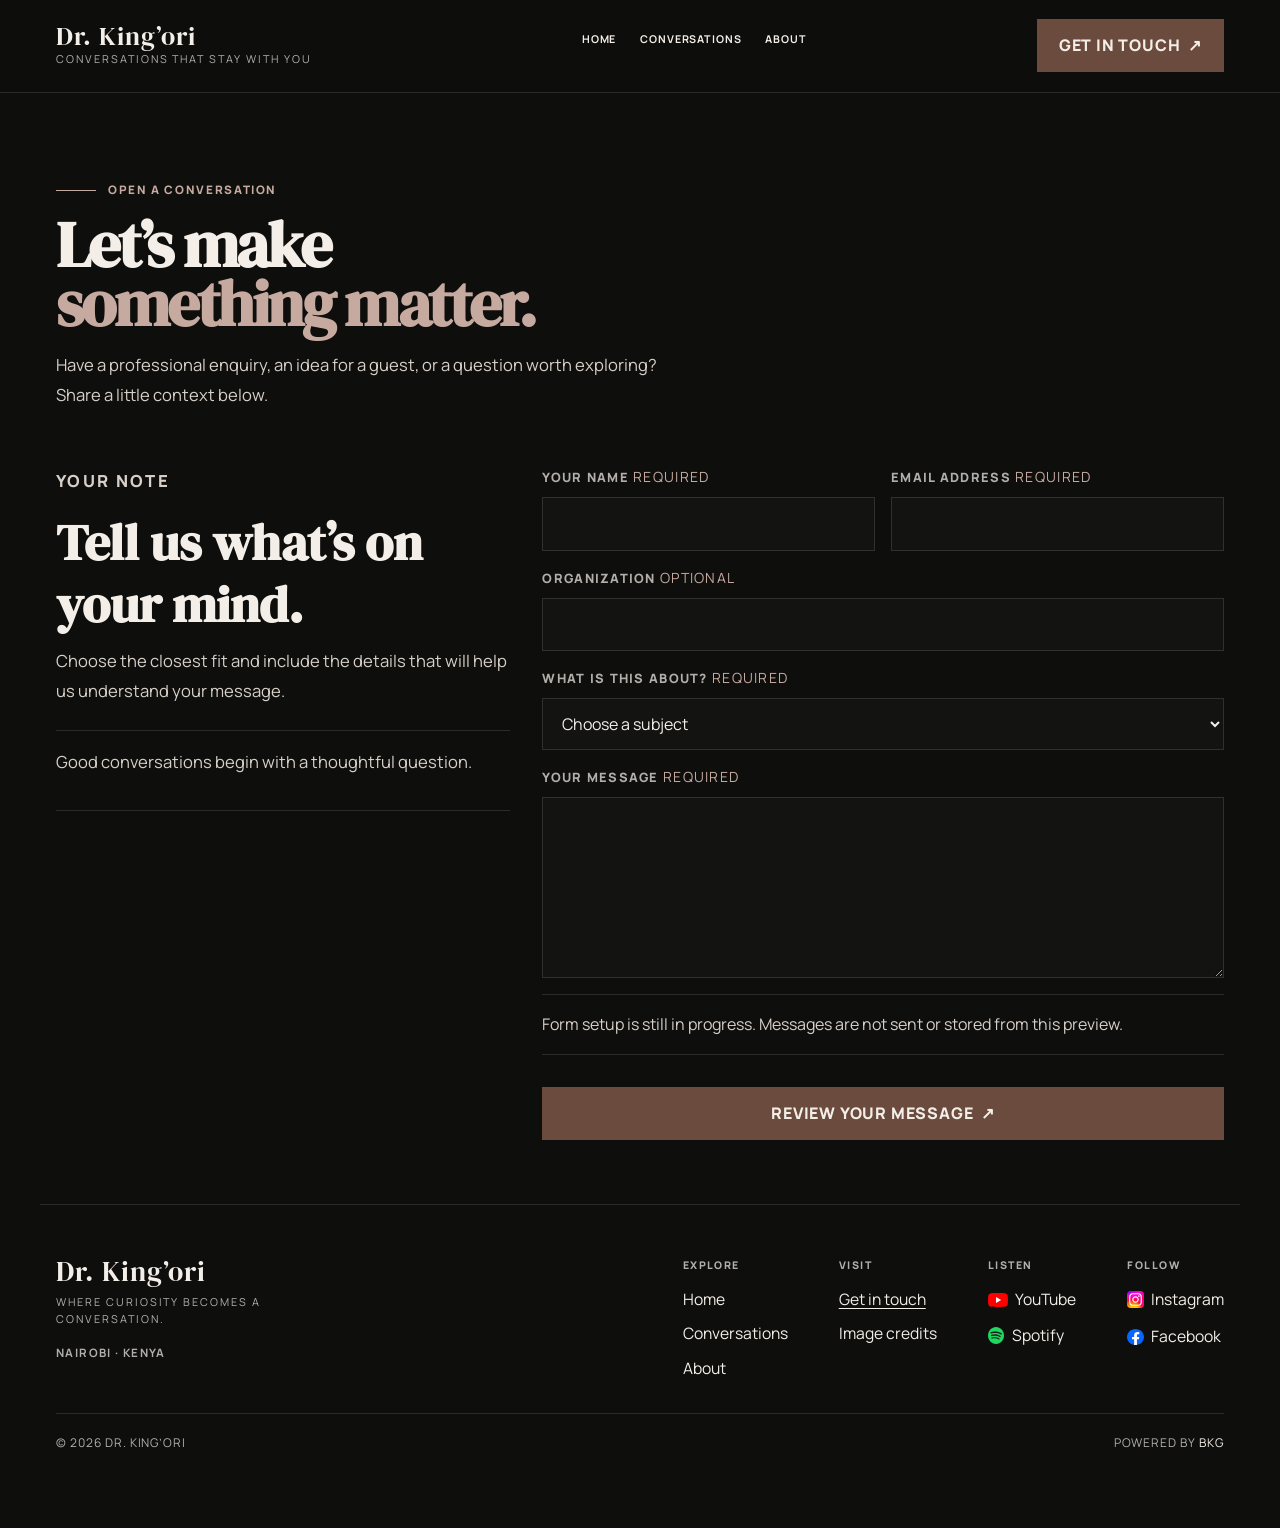
<file: booking.html>
<!doctype html>
<html lang="en">
  <head>
    <meta charset="UTF-8" />
    <meta name="viewport" content="width=device-width, initial-scale=1.0" />
    <meta
      name="description"
      content="Share a professional enquiry, guest proposal, or conversation idea for Dr. King’ori."
    />
    <meta name="author" content="Dr. King’ori" />
    <meta name="theme-color" content="#0e0e0d" />
    <title>Get in touch — Dr. King’ori</title>
    <link rel="preconnect" href="https://fonts.googleapis.com" />
    <link rel="preconnect" href="https://fonts.gstatic.com" crossorigin />
    <link
      href="https://fonts.googleapis.com/css2?family=DM+Serif+Display&family=Manrope:wght@400;500;600;700;800&display=swap"
      rel="stylesheet"
    />
    <link rel="stylesheet" href="styles/styles.css" />
    <link rel="stylesheet" href="styles/booking.css" />
    <link rel="stylesheet" href="styles/kingori.css?v=20261023-3" />
    <script src="scripts/main.js?v=20261023-2" defer></script>
    <script src="scripts/booking.js" defer></script>
  </head>
  <body>
    <a class="skip-link" href="#main-content">Skip to content</a>
    <header class="page-header">
      <div class="header-container">
        <a class="wordmark" href="index.html" aria-label="Dr. King’ori home">
          <span class="wordmark-name">Dr. King’ori</span>
          <span class="wordmark-caption">Conversations that stay with you</span>
        </a>
        <nav class="navigation" aria-label="Main navigation">
          <ul class="nav-items">
            <li class="nav-item"><a href="index.html">Home</a></li>
            <li class="nav-item"><a href="media.html">Conversations</a></li>
            <li class="nav-item"><a href="index.html#about">About</a></li>
          </ul>
        </nav>
        <div class="actions">
          <a href="booking.html" class="cta-btn" aria-current="page">Get in touch <span aria-hidden="true">↗</span></a>
        </div>
      </div>
    </header>

    <main id="main-content" class="booking-main">
      <section class="booking-intro" aria-labelledby="booking-title">
        <p class="eyebrow"><span></span> OPEN A CONVERSATION</p>
        <h1 id="booking-title">Let’s make<br /><em>something matter.</em></h1>
        <p class="booking-intro-description">
          Have a professional enquiry, an idea for a guest, or a question
          worth exploring? Share a little context below.
        </p>
      </section>

      <section class="booking-form-section" aria-labelledby="form-title">
        <div class="booking-form-intro">
          <p class="eyebrow">YOUR NOTE</p>
          <h2 id="form-title">Tell us what’s on your mind.</h2>
          <p>Choose the closest fit and include the details that will help us understand your message.</p>
          <div class="contact-aside">
            <p>Good conversations begin with a thoughtful question.</p>
          </div>
        </div>

        <form class="booking-form" id="booking-form">
          <div class="form-row">
            <div class="form-field">
              <label for="name">Your name <span>Required</span></label>
              <input id="name" name="name" type="text" autocomplete="name" required />
            </div>
            <div class="form-field">
              <label for="email">Email address <span>Required</span></label>
              <input id="email" name="email" type="email" autocomplete="email" required />
            </div>
          </div>
          <div class="form-field">
            <label for="organization">Organization <span>Optional</span></label>
            <input id="organization" name="organization" type="text" autocomplete="organization" />
          </div>
          <div class="form-field">
            <label for="inquiry-type">What is this about? <span>Required</span></label>
            <select id="inquiry-type" name="inquiryType" required>
              <option value="">Choose a subject</option>
              <option value="professional">Professional enquiry</option>
              <option value="guest">Guest or topic proposal</option>
              <option value="partnership">Partnership enquiry</option>
              <option value="other">Something else</option>
            </select>
          </div>
          <div class="form-field">
            <label for="message">Your message <span>Required</span></label>
            <textarea id="message" name="message" rows="6" required></textarea>
          </div>
          <p class="form-demo-notice">
            Form setup is still in progress. Messages are not sent or stored from this preview.
          </p>
          <p class="form-status" id="form-status" role="status" aria-live="polite"></p>
          <button class="button button-dark" type="submit">Review your message <span aria-hidden="true">↗</span></button>
        </form>
      </section>
    </main>

    <footer class="page-footer">
      <div class="footer-main">
        <div class="footer-identity">
          <a class="wordmark footer-wordmark" href="index.html">
            <span class="wordmark-name">Dr. King’ori</span>
            <span class="wordmark-caption">Where curiosity becomes a conversation.</span>
          </a>
          <p class="footer-place">Nairobi · Kenya</p>
        </div>
        <div class="footer-columns">
          <nav aria-label="Explore">
            <p>Explore</p>
            <ul>
              <li><a href="index.html">Home</a></li>
              <li><a href="media.html">Conversations</a></li>
              <li><a href="index.html#about">About</a></li>
            </ul>
          </nav>
          <nav aria-label="Visit">
            <p>Visit</p>
            <ul>
              <li><a href="booking.html" aria-current="page">Get in touch</a></li>
              <li><a href="references.html">Image credits</a></li>
            </ul>
          </nav>
          <nav aria-label="Listen and watch">
            <p>Listen</p>
            <ul>
              <li><a href="https://www.youtube.com/@LebrandKingori" target="_blank" rel="noopener noreferrer"><img class="footer-social-icon footer-social-icon-youtube" src="images/icons/youtube.svg" alt="" width="20" height="14">YouTube</a></li>
              <li><a href="https://open.spotify.com/show/5LmRSFz7JvyE0gGiOT6Xpd" target="_blank" rel="noopener noreferrer"><img class="footer-social-icon" src="images/icons/spotify.svg" alt="" width="16" height="16">Spotify</a></li>
            </ul>
          </nav>
          <nav aria-label="Social">
            <p>Follow</p>
            <ul>
              <li><a href="https://www.instagram.com/dr_kingori/" target="_blank" rel="noopener noreferrer"><img class="footer-social-icon" src="images/icons/instagram.svg" alt="" width="16" height="16">Instagram</a></li>
              <li><a href="https://www.facebook.com/KingoriDr" target="_blank" rel="noopener noreferrer"><img class="footer-social-icon" src="images/icons/facebook.svg" alt="" width="16" height="16">Facebook</a></li>
            </ul>
          </nav>
        </div>
      </div>
      <div class="footer-meta">
        <p>© <span id="currentyear"></span> Dr. King’ori</p>
        <p class="footer-credit">Powered by <a href="https://www.bkgconsultants.com/" target="_blank" rel="noopener noreferrer">BKG</a></p>
      </div>
    </footer>
    <button class="to-top" type="button" aria-label="Back to top"><span aria-hidden="true">↑</span></button>
  </body>
</html>
</file>
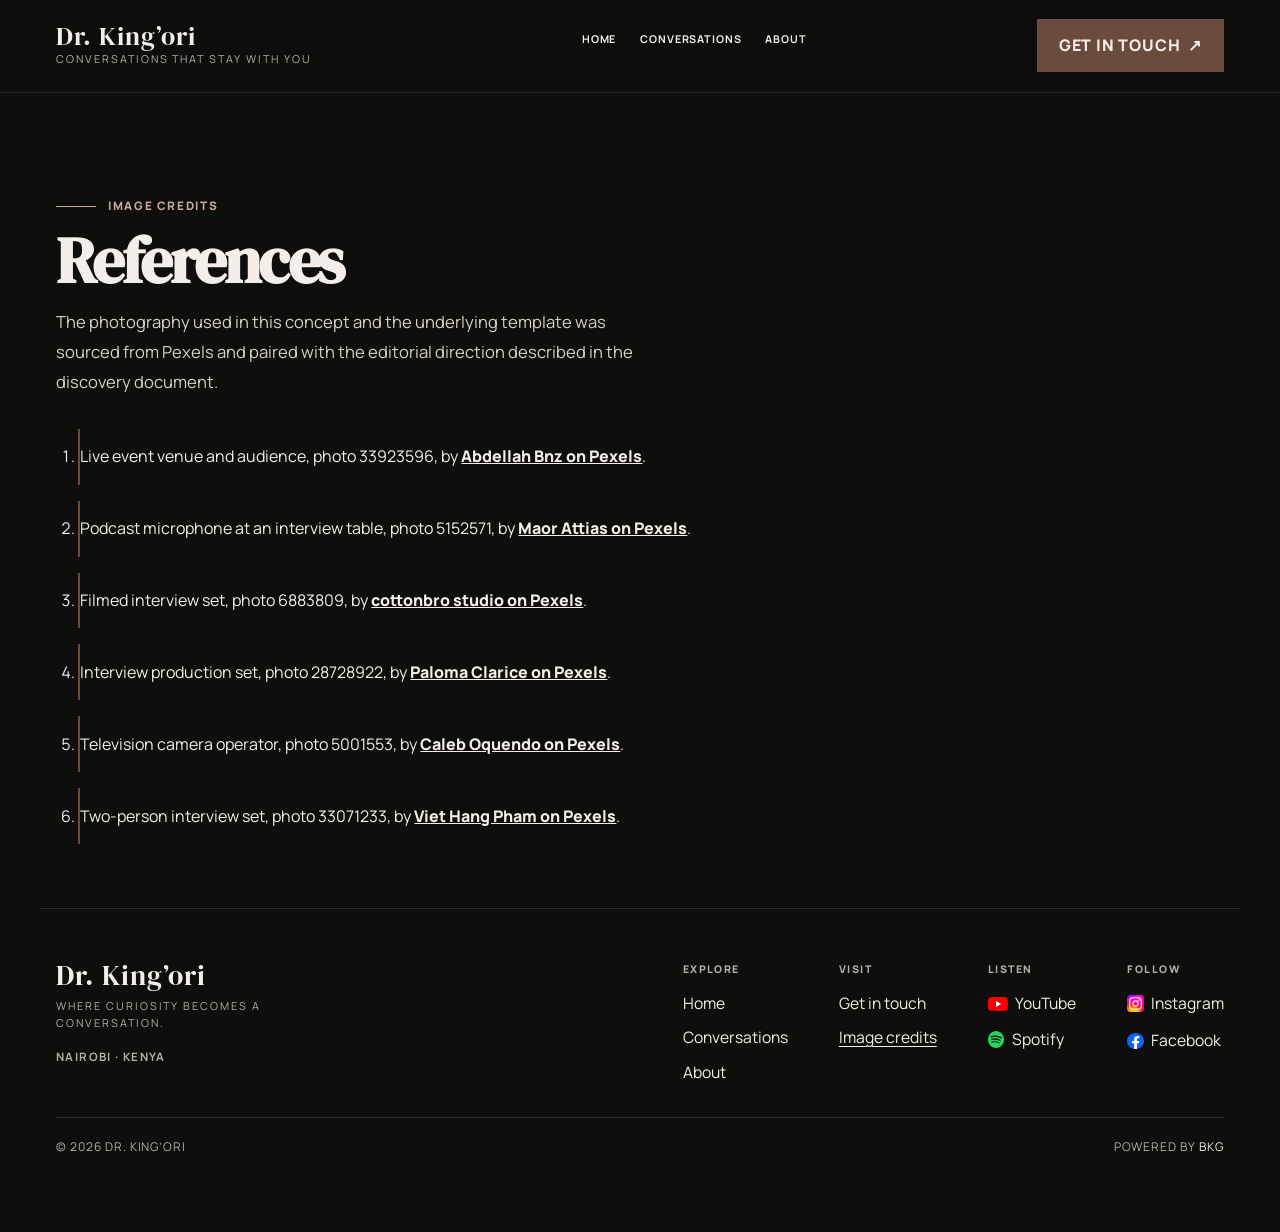
<file: references.html>
<!doctype html>
<html lang="en">
  <head>
    <meta charset="UTF-8" />
    <meta name="viewport" content="width=device-width, initial-scale=1.0" />
    <meta
      name="description"
      content="Image credits and references for the Dr. King’ori project design."
    />
    <meta name="author" content="Dr. King’ori" />
    <meta name="theme-color" content="#f4f1e9" />
    <title>References — Dr. King’ori</title>
    <link rel="preconnect" href="https://fonts.googleapis.com" />
    <link rel="preconnect" href="https://fonts.gstatic.com" crossorigin />
    <link
      href="https://fonts.googleapis.com/css2?family=DM+Serif+Display&family=Manrope:wght@400;500;600;700;800&display=swap"
      rel="stylesheet"
    />
    <link rel="stylesheet" href="styles/styles.css" />
    <link rel="stylesheet" href="styles/kingori.css?v=20261023-3" />
    <script src="scripts/main.js?v=20261023-2" defer></script>
  </head>
  <body>
    <a class="skip-link" href="#main-content">Skip to content</a>
    <header class="page-header">
      <div class="header-container">
        <a class="wordmark" href="index.html" aria-label="Dr. King’ori home">
          <span class="wordmark-name">Dr. King’ori</span>
          <span class="wordmark-caption">Conversations that stay with you</span>
        </a>
        <nav class="navigation" aria-label="Main navigation">
          <ul class="nav-items">
            <li class="nav-item"><a href="index.html">Home</a></li>
            <li class="nav-item"><a href="media.html">Conversations</a></li>
            <li class="nav-item"><a href="index.html#about">About</a></li>
          </ul>
        </nav>
        <div class="actions">
          <a href="booking.html" class="cta-btn">Get in touch <span aria-hidden="true">↗</span></a>
        </div>
      </div>
    </header>

    <main id="main-content" class="references-main">
      <p class="eyebrow"><span></span> IMAGE CREDITS</p>
      <h1>References</h1>
      <p class="references-intro">
        The photography used in this concept and the underlying template was sourced from Pexels and paired with the editorial direction described in the discovery document.
      </p>
      <ol class="references-list">
        <li>
          Live event venue and audience, photo 33923596, by
          <a href="https://www.pexels.com/@abdellahbnz/">Abdellah Bnz on Pexels</a>.
        </li>
        <li>
          Podcast microphone at an interview table, photo 5152571, by
          <a href="https://www.pexels.com/@maorattias/">Maor Attias on Pexels</a>.
        </li>
        <li>
          Filmed interview set, photo 6883809, by
          <a href="https://www.pexels.com/@cottonbro/">cottonbro studio on Pexels</a>.
        </li>
        <li>
          Interview production set, photo 28728922, by
          <a href="https://www.pexels.com/@palomaclaricefotografia/">Paloma Clarice on Pexels</a>.
        </li>
        <li>
          Television camera operator, photo 5001553, by
          <a href="https://www.pexels.com/@caleboquendo/">Caleb Oquendo on Pexels</a>.
        </li>
        <li>
          Two-person interview set, photo 33071233, by
          <a href="https://www.pexels.com/@viethangpham/">Viet Hang Pham on Pexels</a>.
        </li>
      </ol>
    </main>

    <footer class="page-footer">
      <div class="footer-main">
        <div class="footer-identity">
          <a class="wordmark footer-wordmark" href="index.html">
            <span class="wordmark-name">Dr. King’ori</span>
            <span class="wordmark-caption">Where curiosity becomes a conversation.</span>
          </a>
          <p class="footer-place">Nairobi · Kenya</p>
        </div>
        <div class="footer-columns">
          <nav aria-label="Explore">
            <p>Explore</p>
            <ul>
              <li><a href="index.html">Home</a></li>
              <li><a href="media.html">Conversations</a></li>
              <li><a href="index.html#about">About</a></li>
            </ul>
          </nav>
          <nav aria-label="Visit">
            <p>Visit</p>
            <ul>
              <li><a href="booking.html">Get in touch</a></li>
              <li><a href="references.html" aria-current="page">Image credits</a></li>
            </ul>
          </nav>
          <nav aria-label="Listen and watch">
            <p>Listen</p>
            <ul>
              <li><a href="https://www.youtube.com/@LebrandKingori" target="_blank" rel="noopener noreferrer"><img class="footer-social-icon footer-social-icon-youtube" src="images/icons/youtube.svg" alt="" width="20" height="14">YouTube</a></li>
              <li><a href="https://open.spotify.com/show/5LmRSFz7JvyE0gGiOT6Xpd" target="_blank" rel="noopener noreferrer"><img class="footer-social-icon" src="images/icons/spotify.svg" alt="" width="16" height="16">Spotify</a></li>
            </ul>
          </nav>
          <nav aria-label="Social">
            <p>Follow</p>
            <ul>
              <li><a href="https://www.instagram.com/dr_kingori/" target="_blank" rel="noopener noreferrer"><img class="footer-social-icon" src="images/icons/instagram.svg" alt="" width="16" height="16">Instagram</a></li>
              <li><a href="https://www.facebook.com/KingoriDr" target="_blank" rel="noopener noreferrer"><img class="footer-social-icon" src="images/icons/facebook.svg" alt="" width="16" height="16">Facebook</a></li>
            </ul>
          </nav>
        </div>
      </div>
      <div class="footer-meta">
        <p>© <span id="currentyear"></span> Dr. King’ori</p>
        <p class="footer-credit">Powered by <a href="https://www.bkgconsultants.com/" target="_blank" rel="noopener noreferrer">BKG</a></p>
      </div>
    </footer>
    <button class="to-top" type="button" aria-label="Back to top"><span aria-hidden="true">↑</span></button>
  </body>
</html>
</file>
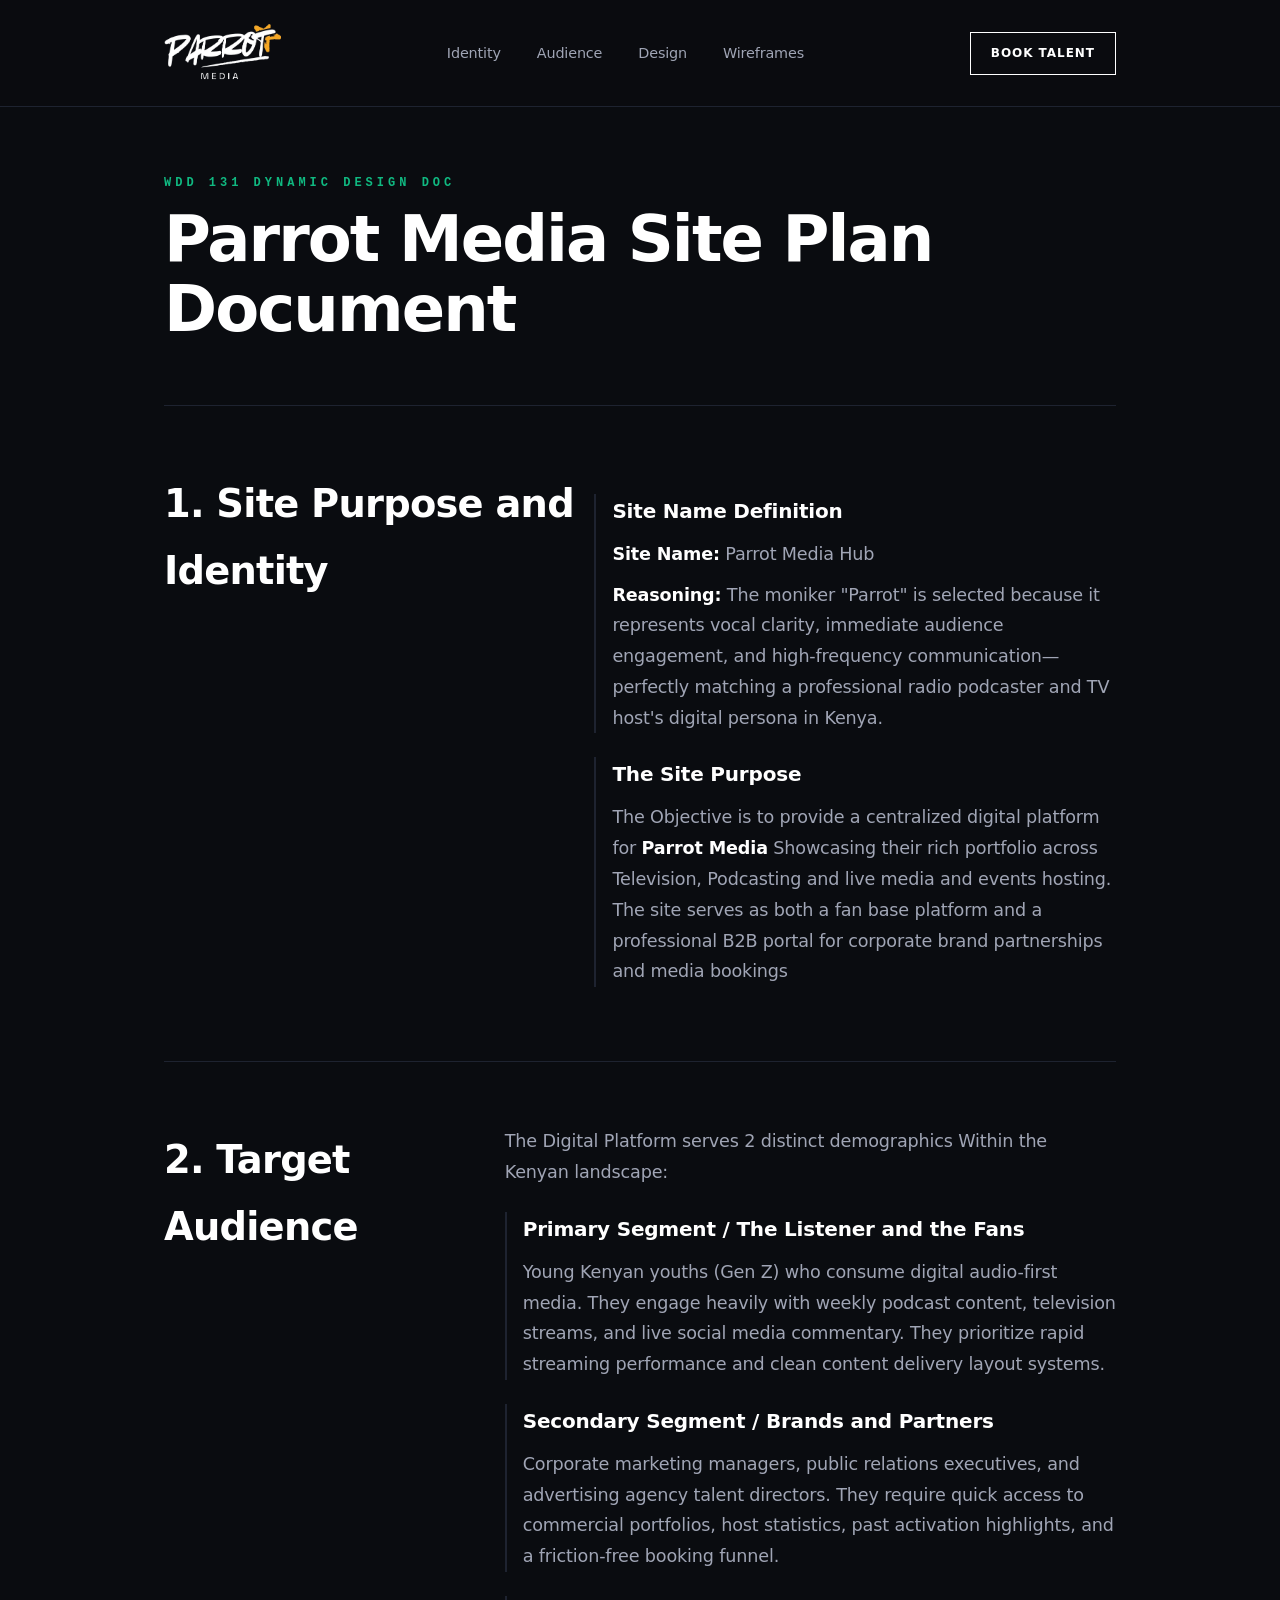
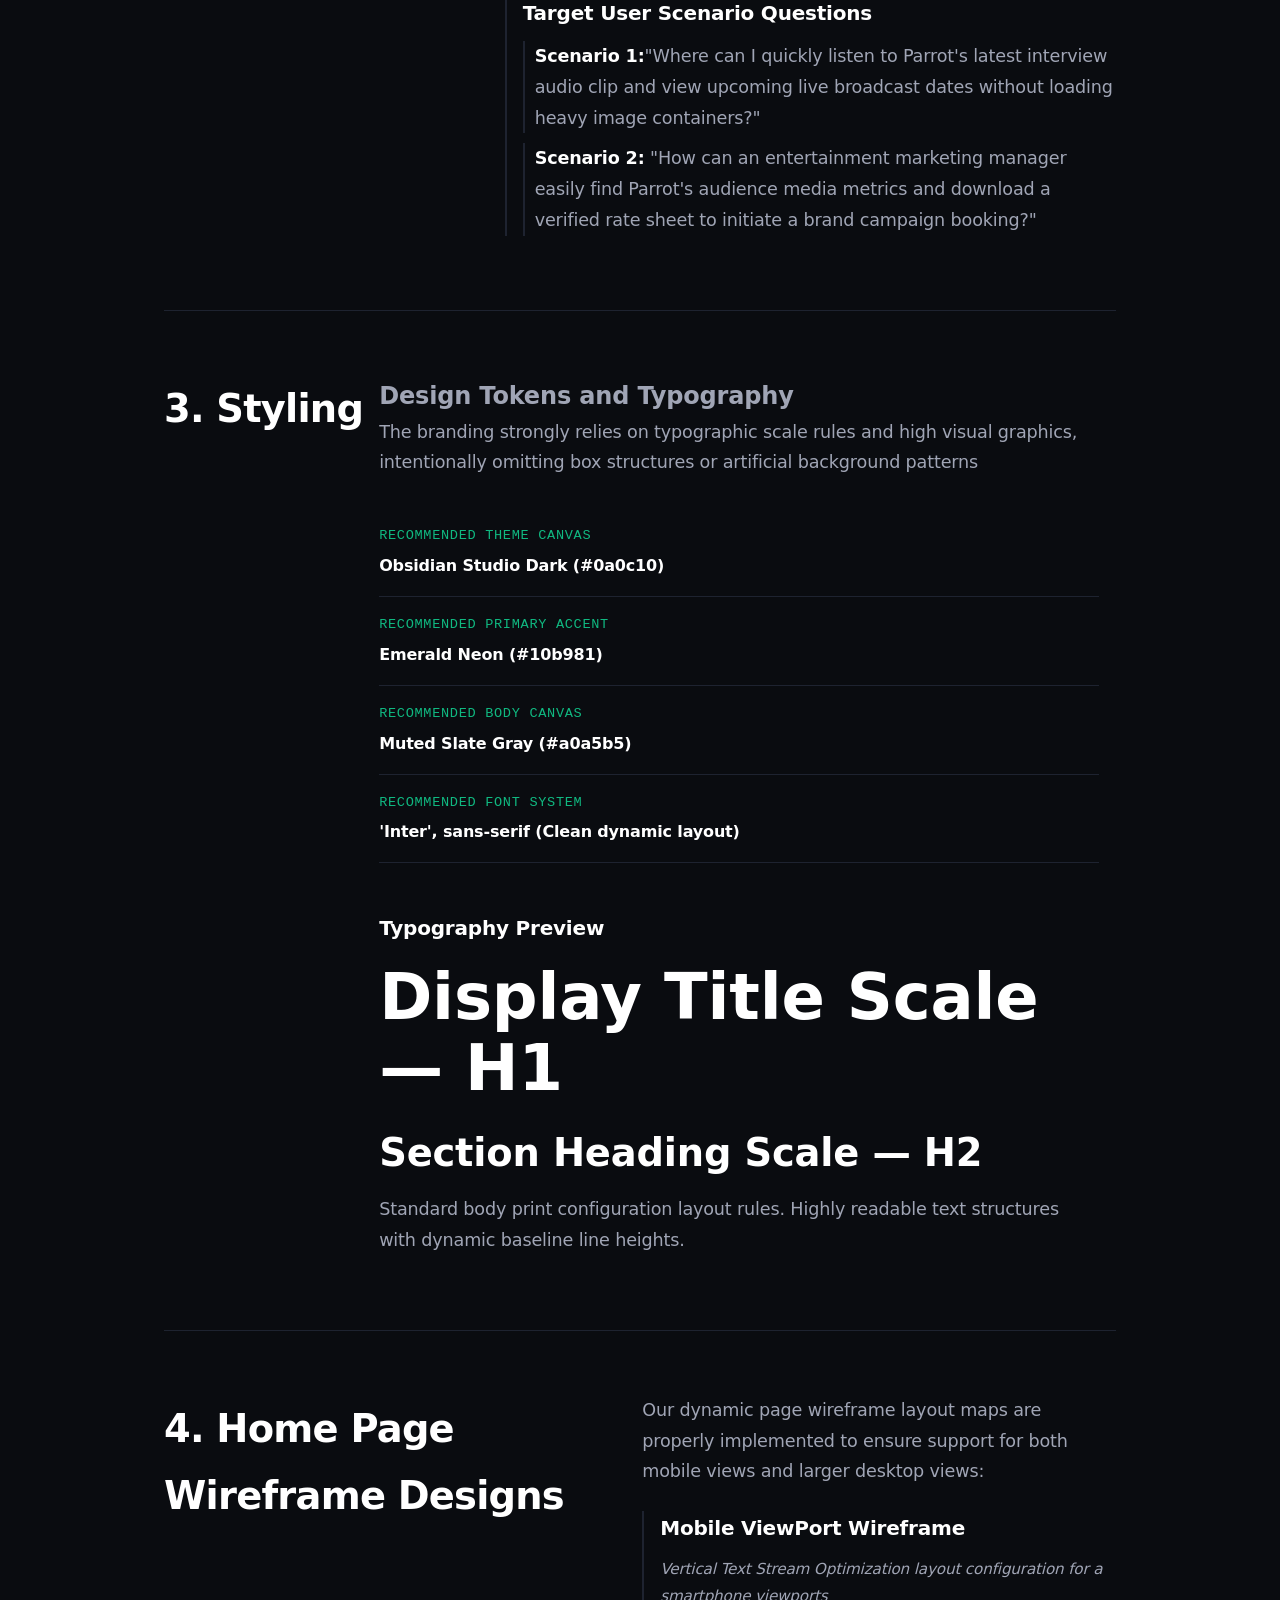
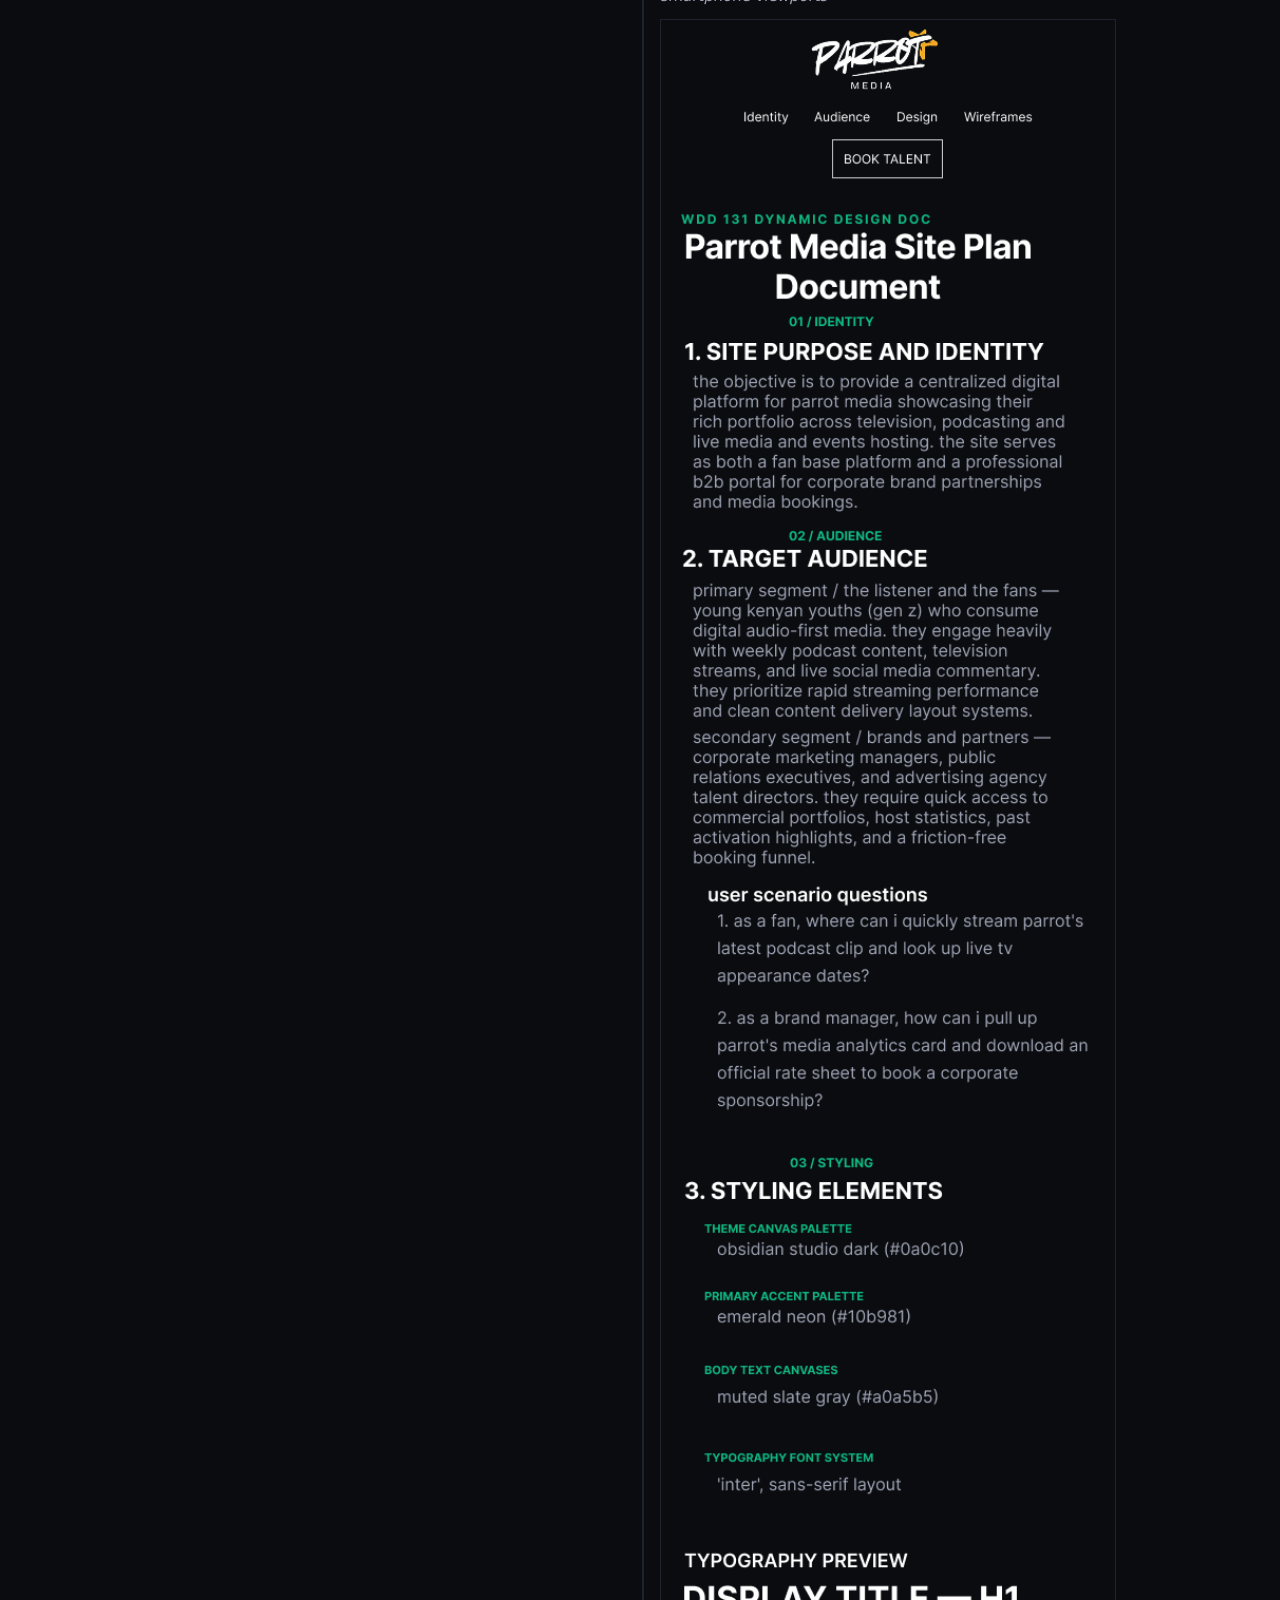
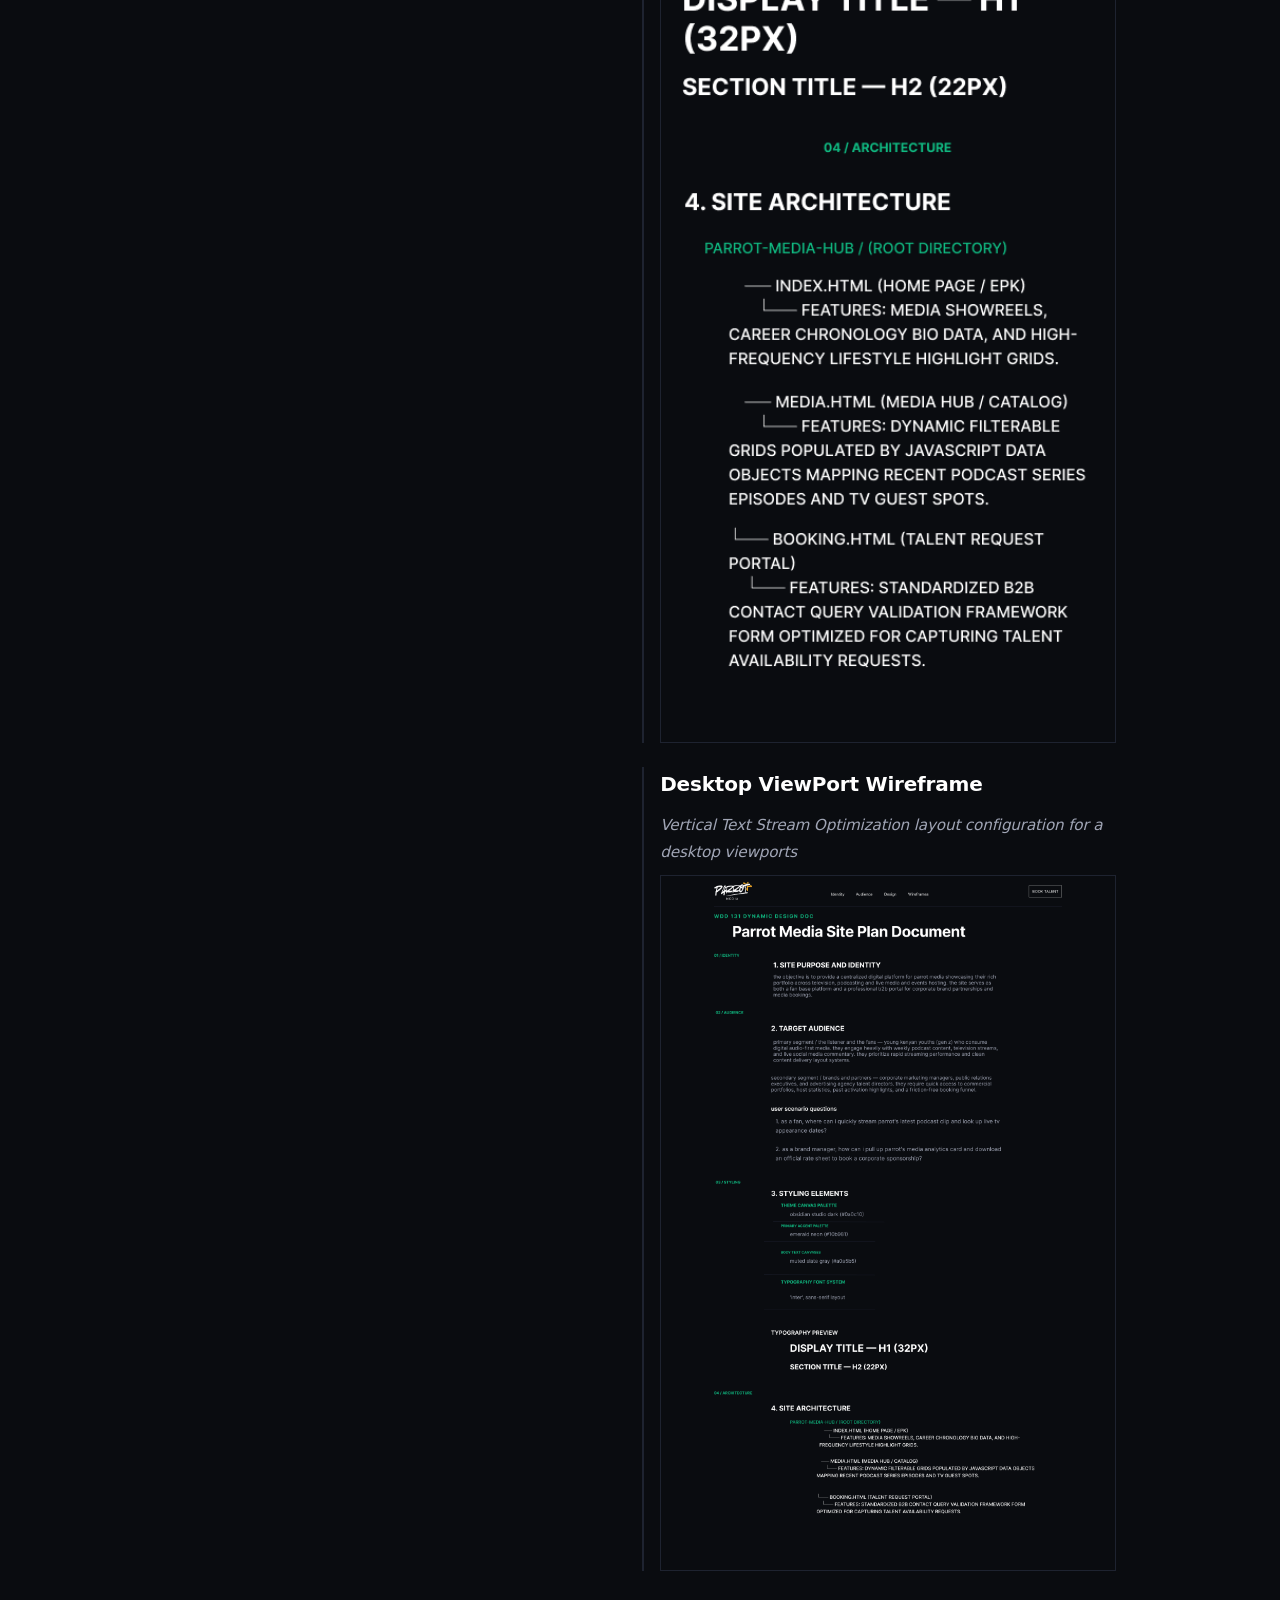
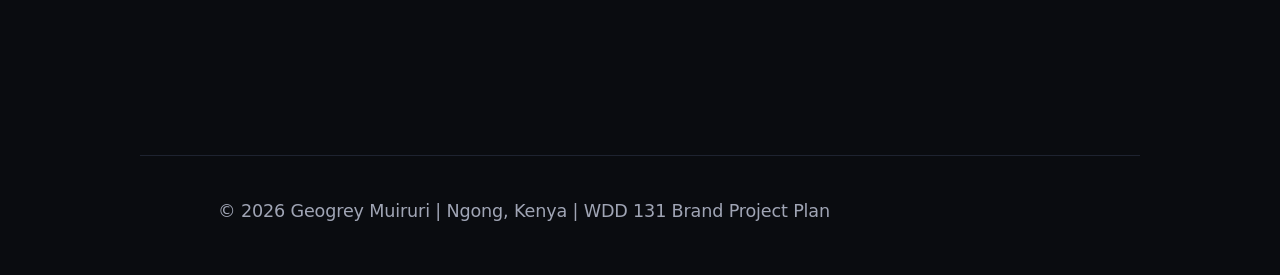
<file: siteplan.html>
<!doctype html>
<html lang="en">
  <head>
    <meta charset="UTF-8">
    <meta name="viewport" content="width=device-width, initial-scale=1.0">
    <meta
      name="description"
      content="Official website design and brand strategy document for Parrot — Kenyan podcaster, TV host, and entertainment personality."
    >
    <meta name="author" content="Geogrey Muiruri">

    <title>Parrot Media Hub | Website Site Plan</title>
    <link rel="stylesheet" href="styles/siteplan.css">
  </head>
  <body>
    <!-- objective is to design a fully semantic responsive header -->
    <header class="page-header">
      <div class="header-container">
        <div class="logo">
          <img src="images/logo/pa-logo.png" alt="Parrot Media Logo" />
        </div>

        <nav class="navigation">
          <ul class="nav-items">
            <li class="nav-item"><a>Identity</a></li>
            <li class="nav-item"><a href="#audience">Audience</a></li>
            <li class="nav-item"><a href="#style">Design</a></li>
            <li class="nav-item"><a href="#wireframes">Wireframes</a></li>
          </ul>
        </nav>
        <div class="actions">
          <a href="booking-form" class="cta-btn"> Book Talent </a>
        </div>
      </div>
    </header>

    <!--Planning Workspace  -->
    <main class="plan-container">
      <header class="plan-hero">
        <span class="badge">WDD 131 Dynamic Design Doc</span>
        <h1 class="main-heading">Parrot Media Site Plan Document</h1>
      </header>

      <!-- Site Name, Reason, and Purpose -->
      <section class="purpose">
        <div class="section-title">
          <h2>1. Site Purpose and Identity</h2>
        </div>

        <div class="section-content">
          <div class="editorial-sub">
            <h3>Site Name Definition</h3>
            <p><strong>Site Name:</strong> Parrot Media Hub</p>
            <p>
              <strong>Reasoning:</strong> The moniker "Parrot" is selected
              because it represents vocal clarity, immediate audience
              engagement, and high-frequency communication—perfectly matching a
              professional radio podcaster and TV host's digital persona in
              Kenya.
            </p>
          </div>

          <div class="editorial-sub">
            <h3>The Site Purpose</h3>

            <p>
              The Objective is to provide a centralized digital platform for
              <strong>Parrot Media</strong> Showcasing their rich portfolio
              across Television, Podcasting and live media and events hosting.
              The site serves as both a fan base platform and a professional B2B
              portal for corporate brand partnerships and media bookings
            </p>
          </div>
        </div>
      </section>

      <section id="audience" class="editorial-section">
        <div class="section-title">
          <h2>2. Target Audience</h2>
        </div>

        <div class="section-content">
          <p>
            The Digital Platform serves 2 distinct demographics Within the
            Kenyan landscape:
          </p>
          <div class="editorial-sub">
            <h3>Primary Segment / The Listener and the Fans</h3>
            <p>
              Young Kenyan youths (Gen Z) who consume digital audio-first media.
              They engage heavily with weekly podcast content, television
              streams, and live social media commentary. They prioritize rapid
              streaming performance and clean content delivery layout systems.
            </p>
          </div>
          <div class="editorial-sub">
            <h3>Secondary Segment / Brands and Partners</h3>
            <p>
              Corporate marketing managers, public relations executives, and
              advertising agency talent directors. They require quick access to
              commercial portfolios, host statistics, past activation
              highlights, and a friction-free booking funnel.
            </p>
          </div>
          <div class="editorial-sub user-scenarios">
            <h3>Target User Scenario Questions</h3>
            <p class="scenario-item">
              <strong>Scenario 1:</strong>"Where can I quickly listen to
              Parrot's latest interview audio clip and view upcoming live
              broadcast dates without loading heavy image containers?"
            </p>
            <p class="scenario-item">
              <strong>Scenario 2:</strong> "How can an entertainment marketing
              manager easily find Parrot's audience media metrics and download a
              verified rate sheet to initiate a brand campaign booking?"
            </p>
          </div>
        </div>
      </section>


      <section id="style" class="editorial-section">
        <div class="section-title">
          <h2>3. Styling</h2>
        </div>

        <div class="section-content">
          <h2>Design Tokens and Typography</h2>
          <p>
            The branding strongly relies on typographic scale rules and high
            visual graphics, intentionally omitting box structures or artificial
            background patterns
          </p>
          <div class="token-matrix">
            <div class="token-row">
              <span class="token-meta">Recommended Theme Canvas</span>
              <span class="token-value">Obsidian Studio Dark (#0a0c10) </span>
            </div>

            <div class="token-row">
              <span class="token-meta">Recommended Primary Accent</span>
              <span class="token-value">Emerald Neon (#10b981) </span>
            </div>

            <div class="token-row">
              <span class="token-meta">Recommended Body Canvas</span>
              <span class="token-value">Muted Slate Gray (#a0a5b5) </span>
            </div>

            <div class="token-row">
              <span class="token-meta">Recommended Font System</span>
              <span class="token-value"
                >'Inter', sans-serif (Clean dynamic layout)</span
              >
            </div>

            <div class="editorial-sub">
              <h3>Typography Preview</h3>
              <p class="preview-h1">Display Title Scale — H1</p>
              <p class="preview-h2">Section Heading Scale — H2</p>
              <p class="preview-body">
                Standard body print configuration layout rules. Highly readable
                text structures with dynamic baseline line heights.
              </p>
            </div>
          </div>
        </div>
      </section>

      <section class="editorial-section" id="wireframes">
        <div class="section-title">
            <h2>4. Home Page Wireframe Designs</h2>
        </div>
        <div class="section-content">
            <p>Our dynamic page wireframe layout maps are properly implemented to ensure support for both mobile views and larger desktop views:</p>
            <div class="editorial-sub visual-blueprints">
                <h3>Mobile ViewPort Wireframe</h3>
                <p class="wireframe-caption">Vertical Text Stream Optimization layout configuration for a smartphone viewports</p>
                <img src="images/wireframes/wireframe-mobile.png" alt="Parrot Media Mobile Home Page Wireframe" class="wireframe-media">

            </div>
            <div class="editorial-sub visual-blueprints">
                <h3>Desktop ViewPort Wireframe</h3>
                <p class="wireframe-caption">Vertical Text Stream Optimization layout configuration for a desktop viewports</p>
                <img src="images/wireframes/desktop1.png" alt="Parrot Media Mobile Home Page Wireframe" class="wireframe-media">

            </div>
        </div>
      </section>


    </main>
      <footer class="page-footer">
        <p>&copy; 2026 Geogrey Muiruri | Ngong, Kenya | WDD 131 Brand Project Plan</p>
    </footer>
  </body>
</html>
</file>
<file: styles/styles.css>
* {
  box-sizing: border-box;
}

html {
  scroll-behavior: smooth;
}

body {
  margin: 0;
  min-width: min(320px, 100%);
  font-family: "Manrope", "Segoe UI", sans-serif;
  line-height: 1.6;
  background: #111111;
  color: #f4eee5;
}

img {
  display: block;
  max-width: 100%;
  height: auto;
}

button,
input,
select,
textarea {
  font: inherit;
}

:focus-visible {
  outline: 2px solid #c69953;
  outline-offset: 4px;
}

p,
h1,
h2,
h3,
ul,
ol {
  margin-top: 0;
}

@media (prefers-reduced-motion: reduce) {
  html:focus-within {
    scroll-behavior: auto;
  }

  *, *::before, *::after {
    animation-duration: 0.01ms !important;
    animation-iteration-count: 1 !important;
    transition-duration: 0.01ms !important;
    scroll-behavior: auto !important;
  }
}
</file>
<file: styles/booking.css>
.booking-main {
  width: min(100% - 2rem, var(--content-width));
  margin-inline: auto;
}

.booking-intro {
  padding-block: clamp(3rem, 8vw, 6rem) 2.5rem;
}



.booking-intro h1 {
  max-width: 18ch;
  margin-bottom: 1rem;
  color: var(--color-text);
  font-size: var(--fs-display);
  line-height: 1.05;
  letter-spacing: -0.04em;
}

.booking-intro h1 span {
  color: var(--color-accent);
}

.booking-intro-description {
  max-width: 62ch;
  line-height: 1.7;
}

.booking-form-section {
  display: grid;
  gap: 2rem;
  padding-block: 2rem 5rem;
}

.booking-form-intro h2 {
  margin-bottom: 0.75rem;
  color: var(--color-text);
  font-size: var(--fs-section);
  line-height: 1.2;
}

.booking-form-intro > p:last-child {
  max-width: 50ch;
}

.booking-form {
  display: grid;
  gap: 1.5rem;
}

.booking-form fieldset {
  display: grid;
  gap: 1rem;
  min-width: 0;
  padding: 1.25rem;
  border: 1px solid var(--color-border);
  background-color: #11151c;
}

.booking-form legend {
  padding-inline: 0.5rem;
  color: var(--color-text);
  font-weight: 700;
}

.form-field {
  display: grid;
  gap: 0.4rem;
}

.form-field label {
  color: var(--color-text);
  font-weight: 600;
}

.form-field label span {
  color: var(--color-text-muted);
  font-size: 0.875rem;
  font-weight: 400;
}

.form-field input,
.form-field select,
.form-field textarea {
  width: 100%;
  min-height: 2.75rem;
  padding: 0.7rem 0.8rem;
  border: 1px solid var(--color-border);
  border-radius: 0.2rem;
  background-color: var(--color-background);
  color: var(--color-text);
}

.form-field textarea {
  min-height: 9rem;
  resize: vertical;
}

.form-field input::placeholder {
  color: var(--color-text-muted);
  opacity: 1;
}

.form-demo-notice {
  padding: 1rem;
  border-left: 3px solid var(--color-accent);
  background-color: #11151c;
  line-height: 1.6;
}

.form-status:empty {
  display: none;
}

.form-status:not(:empty) {
  padding: 0.85rem 1rem;
  border: 1px solid var(--color-border);
  color: var(--color-text);
}

.booking-form .cta-btn {
  justify-self: start;
  min-height: 2.75rem;
  padding: 0.7rem 1.2rem;
  border: 1px solid var(--color-accent);
  border-radius: 0.2rem;
  cursor: pointer;
}

.booking-form .cta-btn:hover {
  border-color: var(--color-text);
}

@media (min-width: 48rem) {
  .booking-form-section {
    grid-template-columns: minmax(14rem, 0.75fr) minmax(0, 1.25fr);
    align-items: start;
    gap: clamp(2rem, 5vw, 4rem);
  }

  .booking-form fieldset {
    grid-template-columns: repeat(2, minmax(0, 1fr));
    gap: 1.25rem;
    padding: 1.5rem;
  }

  .booking-form fieldset legend {
    grid-column: 1 / -1;
  }

  .booking-form fieldset:last-of-type .form-field:last-child {
    grid-column: 1 / -1;
  }

  .form-demo-notice,
  .form-status,
  .booking-form .cta-btn {
    grid-column: 1 / -1;
  }
}
</file>
<file: styles/kingori.css>
:root {
  --kingori-bg: #0e0e0d;
  --kingori-bg-soft: #161412;
  --kingori-panel: rgba(255, 255, 255, 0.02);
  --kingori-text: #f3efe8;
  --kingori-text-soft: #d6d0c8;
  --kingori-line: rgba(255, 255, 255, 0.12);
  --kingori-accent: #6b4b3d;
  --kingori-accent-readable: #c6aaa0;
  --kingori-accent-soft: #d8c4bb;
  --kingori-muted: rgba(243, 239, 232, 0.72);
}

body {
  background: var(--kingori-bg);
  color: var(--kingori-text);
}

.home-stage {
  position: relative;
  isolation: isolate;
}

.home-stage::before {
  position: absolute;
  z-index: 0;
  inset: 0 0 auto;
  height: clamp(60rem, calc(100svh + 2rem), 68rem);
  background: url("../images/background/bg-1.webp") center 42% / cover no-repeat;
  content: "";
  opacity: 0.2;
  pointer-events: none;
}

.home-stage > main,
.home-stage > .page-footer {
  position: relative;
  z-index: 1;
}

.home-page #main-content > .intro-band {
  position: relative;
  z-index: 1;
  background: var(--kingori-bg);
}

img {
  border-radius: 0;
}

.skip-link {
  position: absolute;
  left: 1rem;
  top: -3rem;
  z-index: 100;
  padding: 0.7rem 1rem;
  background: #fff;
  color: #111;
  text-decoration: none;
}

.skip-link:focus {
  top: 1rem;
}

.page-header {
  position: fixed;
  top: 0;
  right: 0;
  left: 0;
  z-index: 40;
  background: rgba(14, 14, 13, 0.92);
  backdrop-filter: blur(8px);
  border-bottom: 1px solid var(--kingori-line);
}

body {
  padding-top: var(--header-height, 7rem);
}

.home-page {
  padding-top: 0;
}

.home-page .home-stage {
  padding-top: var(--header-height, 7rem);
}

.home-page .home-stage > .page-header {
  position: fixed;
  top: 0;
  right: 0;
  left: 0;
  z-index: 40;
  background: transparent;
  backdrop-filter: none;
  border-bottom: 1px solid transparent;
  transition:
    background-color 180ms ease,
    border-color 180ms ease,
    backdrop-filter 180ms ease;
}

.home-page .home-stage > .page-header.is-stuck {
  background: rgba(14, 14, 13, 0.92);
  backdrop-filter: blur(8px);
  border-bottom-color: var(--kingori-line);
}

.to-top {
  position: fixed;
  right: 1rem;
  bottom: 1rem;
  z-index: 30;
  display: inline-flex;
  align-items: center;
  justify-content: center;
  width: 2.75rem;
  height: 2.75rem;
  padding: 0;
  border: 1px solid rgba(243, 239, 232, 0.45);
  background: #0e0e0d;
  color: var(--kingori-text);
  font: inherit;
  font-size: 1.05rem;
  line-height: 1;
  cursor: pointer;
  opacity: 0;
  visibility: hidden;
  pointer-events: none;
  transform: translateY(0.35rem);
  transition:
    opacity 180ms ease,
    visibility 180ms ease,
    transform 180ms ease,
    border-color 180ms ease;
}

.to-top.is-visible {
  opacity: 1;
  visibility: visible;
  pointer-events: auto;
  transform: none;
}

.to-top:hover,
.to-top:focus-visible {
  border-color: var(--kingori-text);
}

.to-top:focus-visible {
  outline: 2px solid var(--kingori-accent-readable);
  outline-offset: 3px;
}

.header-container {
  max-width: 1200px;
  margin: 0 auto;
  padding: 1.2rem 1rem;
  display: grid;
  gap: 1rem;
  justify-items: center;
  align-items: center;
}

.home-page .page-header .header-container {
  max-width: none;
  padding-left: max(1rem, calc((100vw - 1200px) / 2));
  padding-right: max(1rem, calc((100vw - 1200px) / 2));
}

.page-header .wordmark {
  align-items: flex-start;
}

.wordmark {
  display: inline-flex;
  flex-direction: column;
  align-items: center;
  text-decoration: none;
  color: var(--kingori-text);
}

.wordmark-name {
  font-family: "DM Serif Display", Georgia, serif;
  font-size: clamp(1.4rem, 2vw, 2.1rem);
  letter-spacing: 0.04em;
  line-height: 1;
}

.wordmark-caption {
  font-size: 0.68rem;
  letter-spacing: 0.18em;
  text-transform: uppercase;
  opacity: 0.72;
}

.navigation {
  width: 100%;
}

.nav-items {
  list-style: none;
  display: flex;
  justify-content: center;
  flex-wrap: wrap;
  gap: 1rem 1.5rem;
}

.nav-items a,
.footer-nav a,
.platform-strip a,
.text-link,
.archive-card-link,
.archive-source,
.platform-links a {
  color: var(--kingori-text);
  text-decoration: none;
}

.nav-items a {
  position: relative;
  font-weight: 700;
  letter-spacing: 0.08em;
  text-transform: uppercase;
  font-size: 0.67rem;
}

.nav-items a::after {
  content: "";
  position: absolute;
  left: 0;
  bottom: -0.35rem;
  width: 100%;
  height: 2px;
  background: var(--kingori-accent);
  transform: scaleX(0);
  transform-origin: center;
  transition: transform 180ms ease;
}

.nav-items a:hover::after,
.nav-items a[aria-current="page"]::after {
  transform: scaleX(1);
}

.actions {
  display: flex;
  justify-content: center;
}

.cta-btn,
.button,
.archive-source,
.archive-card-link,
.platform-links a,
.text-link,
.media-reset {
  transition:
    transform 180ms ease,
    background-color 180ms ease,
    border-color 180ms ease,
    color 180ms ease;
}

.cta-btn,
.button {
  display: inline-flex;
  align-items: center;
  justify-content: center;
  gap: 0.5rem;
  padding: 0.8rem 1.3rem;
  border-radius: 0;
  text-decoration: none;
  font-weight: 800;
  letter-spacing: 0.05em;
  text-transform: uppercase;
  border: 1px solid transparent;
  cursor: pointer;
}

.cta-btn,
.button-dark {
  background: var(--kingori-accent);
  color: var(--kingori-text);
}

.button-outline,
.button-light,
.media-reset {
  background: transparent;
  border-color: var(--kingori-line);
  color: var(--kingori-text);
}

.button:hover,
.cta-btn:hover,
.archive-source:hover,
.archive-card-link:hover,
.platform-links a:hover,
.text-link:hover,
.media-reset:hover {
  transform: translateY(-1px);
}

.text-link {
  font-weight: 700;
}

.hero,
.intro-band,
.topics-section,
.listen-section,
.about-section,
.contact-band,
.media-main,
.booking-main,
.page-footer,
.references-main {
  max-width: 1200px;
  margin: 0 auto;
  padding-left: 1rem;
  padding-right: 1rem;
}

.hero {
  display: grid;
  gap: 2rem;
  padding-top: clamp(3rem, 7vw, 6rem);
  padding-bottom: clamp(2.5rem, 6vw, 4rem);
}

.home-hero {
  max-width: none;
  padding-left: max(1rem, calc((100vw - 1200px) / 2));
  padding-right: 0;
  background: transparent;
}

.eyebrow {
  display: inline-flex;
  align-items: center;
  gap: 0.75rem;
  margin-bottom: 1rem;
  color: var(--kingori-accent-readable);
  font-size: 0.73rem;
  font-weight: 800;
  letter-spacing: 0.14em;
  text-transform: uppercase;
}

.eyebrow span {
  display: inline-block;
  width: 2.5rem;
  height: 1px;
  background: currentColor;
}

.hero h1,
.archive-intro h1,
.booking-intro h1,
.about-section h2,
.listen-copy h2,
.intro-band h2,
.contact-band h2,
.section-heading h2 {
  font-family: "DM Serif Display", Georgia, serif;
  line-height: 0.92;
  letter-spacing: -0.04em;
  color: var(--kingori-text);
}

.hero h1 {
  font-size: clamp(3.2rem, 7vw, 7rem);
}

@keyframes matter-pendulum {
  0% {
    opacity: 0;
    transform: translateY(1.2em) rotate(90deg);
  }

  15% {
    opacity: 1;
    transform: translateY(1.2em) rotate(70deg);
  }

  40% {
    transform: translateY(1.2em) rotate(-20deg);
  }

  60% {
    transform: translateY(1.2em) rotate(10deg);
  }

  80% {
    transform: translateY(1.2em) rotate(-5deg);
  }

  100% {
    opacity: 1;
    transform: translateY(1.2em) rotate(0deg);
  }
}

.hero h1 em,
.archive-intro h1 em,
.booking-intro h1 em,
.about-section h2 em,
.listen-copy h2 em,
.section-heading h2 em {
  color: var(--kingori-accent-readable);
  font-style: normal;
}

.hero-lede,
.archive-intro p,
.listen-copy p,
.about-copy p,
.booking-intro-description,
.booking-form-intro p,
.archive-heading p,
.intro-band p,
.references-intro,
.contact-aside p {
  max-width: 38rem;
  font-size: 1.04rem;
  line-height: 1.8;
  color: var(--kingori-text-soft);
}

.hero-actions {
  display: flex;
  flex-wrap: wrap;
  align-items: center;
  gap: 1rem;
  margin-top: 1.5rem;
}

.hero-note {
  margin-top: 1rem;
  font-size: 0.8rem;
  letter-spacing: 0.18em;
  text-transform: uppercase;
  color: var(--kingori-muted);
}

.hero-visual {
  position: relative;
  margin: 0;
  padding: 0;
  border: 0;
  background: transparent;
  box-shadow: none;
}

.hero-visual img {
  width: 100%;
  height: auto;
  aspect-ratio: 1.6;
  object-fit: cover;
  object-position: right center;
  border-radius: 0;
}

.hero-visual figcaption {
  display: flex;
  flex-wrap: wrap;
  justify-content: space-between;
  gap: 0.35rem 1rem;
  margin-top: 0.9rem;
  padding-right: max(1rem, calc((100vw - 1200px) / 2));
  color: var(--kingori-text-soft);
  font-size: 0.82rem;
}

.visual-index {
  font-size: 0.72rem;
  letter-spacing: 0.14em;
  color: var(--kingori-accent-readable);
  text-transform: uppercase;
  font-weight: 800;
}

.hero-bottomline {
  margin-top: 0.2rem;
  display: grid;
  grid-template-columns: repeat(auto-fit, minmax(10rem, 1fr));
  gap: 0.75rem;
  padding-top: 1rem;
  border-top: 1px solid var(--kingori-line);
  color: var(--kingori-muted);
  font-size: 0.7rem;
  letter-spacing: 0.14em;
  text-transform: uppercase;
}

.intro-band,
.listen-section,
.contact-band {
  border-top: 1px solid var(--kingori-line);
  padding-top: 3rem;
  padding-bottom: 3rem;
}

.intro-band {
  display: grid;
  gap: 1.2rem;
  align-items: center;
}

.featured-conversation {
  grid-template-columns: minmax(0, 1fr);
  gap: 2rem;
  padding-top: clamp(4rem, 8vw, 7rem);
  padding-bottom: clamp(4rem, 8vw, 7rem);
}

.home-page #main-content > .featured-conversation {
  max-width: none;
  margin: 0;
  padding-right: max(1rem, calc((100vw - 1200px) / 2));
  padding-left: max(1rem, calc((100vw - 1200px) / 2));
  background: #e8dfd2;
  border-color: rgba(14, 14, 13, 0.16);
  color: #201c19;
}

.home-page #main-content > .featured-conversation .eyebrow,
.home-page #main-content > .featured-conversation h2 span,
.home-page #main-content > .featured-conversation .visual-index {
  color: #6b4b3d;
}

.home-page #main-content > .featured-conversation h2 {
  color: #201c19;
}

.home-page #main-content > .featured-conversation .feature-copy > p:not(.eyebrow),
.home-page #main-content > .featured-conversation figcaption {
  color: #4d4741;
}

.home-page #main-content > .listen-section {
  max-width: none;
  margin: 0;
  border-color: rgba(14, 14, 13, 0.16);
  padding: clamp(3rem, 7vw, 6rem) max(1rem, calc((100vw - 1200px) / 2));
  background: #e8dfd2;
  color: #201c19;
}

.home-page #main-content > .listen-section .eyebrow,
.home-page #main-content > .listen-section .listen-copy h2 em {
  color: #6b4b3d;
}

.home-page #main-content > .listen-section .listen-copy h2,
.home-page #main-content > .listen-section .listen-copy p:not(.eyebrow),
.home-page #main-content > .listen-section .platform-links a {
  color: #201c19;
}

.home-page #main-content > .listen-section .listen-copy p:not(.eyebrow) {
  color: #4d4741;
}

.home-page #main-content > .listen-section .button-light {
  border-color: rgba(32, 28, 25, 0.35);
  color: #201c19;
}

.home-page #main-content > .listen-section .button-light:hover,
.home-page #main-content > .listen-section .button-light:focus-visible {
  border-color: #6b4b3d;
  background: rgba(107, 75, 61, 0.08);
}

.home-page #main-content > .listen-section .platform-links a {
  border-color: rgba(32, 28, 25, 0.22);
}

.home-page #main-content > .listen-section .platform-links a small {
  color: #4d4741;
}

.home-page #main-content > .listen-section .platform-links a:hover,
.home-page #main-content > .listen-section .platform-links a:focus-visible {
  border-color: #6b4b3d;
}

.home-page #main-content > .contact-band {
  max-width: none;
  margin: 0;
  border-bottom: 0;
  border-color: rgba(243, 239, 232, 0.24);
  padding: clamp(2.5rem, 6vw, 4.5rem) max(1rem, calc((100vw - 1200px) / 2));
  background: var(--kingori-accent);
  color: var(--kingori-text);
}

.home-page #main-content > .contact-band .eyebrow,
.home-page #main-content > .contact-band h2 {
  color: var(--kingori-text);
}

.home-page #main-content > .contact-band .button-outline {
  border-color: rgba(243, 239, 232, 0.72);
  color: var(--kingori-text);
}

.home-page #main-content > .contact-band .button-outline:hover,
.home-page #main-content > .contact-band .button-outline:focus-visible {
  border-color: var(--kingori-text);
  background: rgba(243, 239, 232, 0.1);
}

.feature-copy {
  max-width: 34rem;
}

.feature-copy .eyebrow {
  margin-bottom: 1.4rem;
}

.feature-copy h2 {
  max-width: 12ch;
}

.feature-copy > p:not(.eyebrow) {
  max-width: 34rem;
  margin-bottom: 0;
}

.feature-image-link {
  position: relative;
  display: block;
  overflow: hidden;
}

.feature-play-cue {
  position: absolute;
  right: 1rem;
  bottom: 1rem;
  z-index: 1;
  display: inline-flex;
  align-items: center;
  gap: 0.5rem;
  padding: 0.7rem 0.85rem;
  background: var(--kingori-bg);
  color: var(--kingori-text);
  font-size: 0.62rem;
  font-weight: 800;
  letter-spacing: 0.08em;
  text-transform: uppercase;
}

.feature-play-cue svg {
  width: 1.35rem;
  height: auto;
  flex: 0 0 auto;
}

.feature-visual {
  margin: 0;
}

.feature-visual img {
  width: 100%;
  aspect-ratio: 16 / 10;
  object-fit: cover;
}

.feature-visual figcaption {
  display: grid;
  gap: 0.5rem;
  margin-top: 1rem;
  color: var(--kingori-text-soft);
  font-size: 0.84rem;
  line-height: 1.6;
}

.feature-visual .visual-index {
  color: var(--kingori-accent-readable);
}

.intro-band h2 {
  font-size: clamp(2rem, 4vw, 4rem);
}

.intro-band h2 span {
  color: var(--kingori-accent-readable);
}

.topics-section {
  padding-top: clamp(3.5rem, 7vw, 5rem);
  padding-bottom: clamp(4rem, 8vw, 6rem);
}

.home-page #main-content > .topics-section {
  max-width: none;
  margin: 0;
  padding-right: max(1rem, calc((100vw - 1200px) / 2));
  padding-left: max(1rem, calc((100vw - 1200px) / 2));
  background: var(--kingori-accent);
  color: var(--kingori-text);
}

.section-heading {
  display: flex;
  flex-wrap: wrap;
  align-items: end;
  justify-content: space-between;
  gap: 1rem;
  margin-bottom: 1.5rem;
}

.topics-intro {
  max-width: 38rem;
  margin: -0.45rem 0 2.5rem;
  color: rgba(243, 239, 232, 0.82);
  font-size: 0.92rem;
  line-height: 1.65;
}

.section-heading h2 {
  font-size: clamp(2.3rem, 4vw, 4rem);
}

.topic-grid {
  list-style: none;
  margin: 0;
  padding: 0;
  display: grid;
  grid-template-columns: repeat(3, minmax(0, 1fr));
  column-gap: clamp(1rem, 2.5vw, 2rem);
  row-gap: clamp(2.5rem, 5vw, 4rem);
}

.topic-card {
  display: grid;
  align-content: start;
  padding-top: 0.8rem;
  border-top: 1px solid rgba(243, 239, 232, 0.3);
  border-radius: 0;
  background: transparent;
  color: var(--kingori-text);
  text-decoration: none;
}

.topic-card:focus-visible {
  outline: 2px solid var(--kingori-text);
  outline-offset: 0.35rem;
}

.topic-image {
  display: block;
  overflow: hidden;
  margin-bottom: 1.1rem;
}

.topic-image img {
  display: block;
  width: 100%;
  aspect-ratio: 3 / 2;
  object-fit: cover;
  object-position: center;
  filter: saturate(0.84);
  transition:
    filter 360ms ease,
    transform 500ms cubic-bezier(0.2, 0.7, 0.2, 1);
}

.topic-card:hover .topic-image img,
.topic-card:focus-visible .topic-image img {
  filter: saturate(1);
  transform: scale(1.025);
}

.topic-card-people .topic-image img {
  object-position: center 12%;
}

.topic-number {
  display: block;
  font-size: 0.7rem;
  letter-spacing: 0.18em;
  font-weight: 800;
  text-transform: uppercase;
  color: rgba(243, 239, 232, 0.8);
}

.topic-name {
  margin-top: 0.55rem;
  font-size: clamp(1.45rem, 2.4vw, 2rem);
  font-family: "DM Serif Display", Georgia, serif;
}

.topic-description {
  max-width: 32ch;
  margin-top: 0.45rem;
  color: rgba(243, 239, 232, 0.82);
  font-size: 0.84rem;
  line-height: 1.65;
}

.topic-link-label {
  width: fit-content;
  margin-top: 0.9rem;
  border-bottom: 1px solid rgba(243, 239, 232, 0.55);
  padding-bottom: 0.16rem;
  font-size: 0.66rem;
  font-weight: 800;
  letter-spacing: 0.1em;
  text-transform: uppercase;
  transition: border-color 180ms ease;
}

.topic-count {
  display: block;
  margin-top: 0.5rem;
  color: rgba(243, 239, 232, 0.72);
  font-size: 0.63rem;
  font-weight: 700;
  letter-spacing: 0.04em;
}

.topic-shortcuts {
  display: grid;
  grid-template-columns: repeat(2, minmax(0, 1fr));
  column-gap: clamp(1.5rem, 4vw, 3.5rem);
  margin-top: clamp(2.75rem, 6vw, 4.5rem);
  border-top: 0;
  padding-top: 0;
}

.topic-shortcuts > span {
  grid-column: 1 / -1;
  margin-bottom: 0.35rem;
  color: rgba(243, 239, 232, 0.72);
  font-size: 0.68rem;
  font-weight: 800;
  letter-spacing: 0.14em;
  text-transform: uppercase;
}

.topic-shortcut {
  display: flex;
  justify-content: space-between;
  align-items: baseline;
  gap: 1rem;
  border-bottom: 1px solid rgba(243, 239, 232, 0.3);
  padding: 0.9rem 0;
  color: var(--kingori-text);
  font-size: 1rem;
  line-height: 1.3;
  text-decoration: none;
}

.topic-shortcut .topic-count {
  display: inline;
  flex: 0 0 auto;
  margin-top: 0;
  text-align: right;
}

.topic-shortcut:hover,
.topic-shortcut:focus-visible {
  text-decoration: underline;
  text-underline-offset: 0.2em;
}

.topic-card:hover .topic-link-label,
.topic-card:focus-visible .topic-link-label {
  border-color: currentColor;
}

.listen-section {
  display: grid;
  gap: 2rem;
}

.listen-copy h2 {
  font-size: clamp(2.4rem, 5vw, 5rem);
}

.platform-links {
  display: grid;
  gap: 1rem;
}

.platform-links a {
  display: grid;
  grid-template-columns: 1fr auto;
  align-items: center;
  gap: 1rem;
  padding: 0.9rem 0;
  border-top: 1px solid var(--kingori-line);
  border-bottom: 1px solid var(--kingori-line);
  border-left: 0;
  border-right: 0;
  border-radius: 0;
  background: transparent;
}

.platform-links a small {
  display: block;
  font-size: 0.62rem;
  letter-spacing: 0.18em;
  text-transform: uppercase;
  color: var(--kingori-muted);
}

.platform-links a strong {
  font-size: 1.5rem;
  font-weight: 800;
  letter-spacing: -0.04em;
}

.platform-icon {
  display: block;
  width: 2rem;
  height: 2rem;
  flex: 0 0 auto;
}

.platform-icon-youtube {
  width: 2.2rem;
  height: 1.55rem;
}

.about-section {
  padding-top: 2rem;
  padding-bottom: 3rem;
}

.home-page #main-content > .about-editorial {
  display: grid;
  grid-template-columns: minmax(0, 1fr);
  gap: clamp(1.5rem, 4vw, 3.5rem);
  align-items: center;
  padding-top: clamp(3rem, 7vw, 5.5rem);
}

.about-visual {
  min-width: 0;
  margin: 0;
}

.about-visual img {
  display: block;
  width: 100%;
  aspect-ratio: 4 / 3;
  border: 1px solid var(--kingori-line);
  object-fit: cover;
  object-position: center 42%;
}

.about-visual figcaption {
  display: flex;
  flex-wrap: wrap;
  justify-content: space-between;
  align-items: baseline;
  gap: 0.35rem 1.25rem;
  margin-top: 0.8rem;
  color: var(--kingori-muted);
  font-size: 0.66rem;
  font-weight: 700;
  letter-spacing: 0.12em;
  line-height: 1.45;
  text-transform: uppercase;
}

.about-visual figcaption span:first-child {
  max-width: 24ch;
}

.about-content {
  min-width: 0;
}

.about-content > .eyebrow {
  margin-bottom: 1rem;
}

.about-section h2 {
  margin-bottom: 0;
  font-size: clamp(2.4rem, 4.2vw, 4.25rem);
  line-height: 1.02;
}

.about-copy {
  max-width: 38rem;
  margin-top: 1.25rem;
  display: grid;
  gap: 0.75rem;
}

.about-copy p {
  margin: 0;
  color: var(--kingori-text-soft);
  font-size: 0.94rem;
  line-height: 1.75;
}

.contact-band {
  display: flex;
  flex-wrap: wrap;
  justify-content: space-between;
  align-items: center;
  gap: 1rem;
  border-bottom: 1px solid var(--kingori-line);
  margin-bottom: 2rem;
}

.contact-band h2 {
  font-size: clamp(2rem, 4vw, 3.25rem);
}

.page-footer {
  display: grid;
  gap: 2rem;
  justify-items: stretch;
  padding-top: 3.25rem;
  padding-bottom: 4.75rem;
  border-top: 1px solid var(--kingori-line);
}

.home-page .page-footer {
  border-top: 0;
}

.footer-main {
  display: grid;
  gap: 2.25rem;
}

.footer-identity {
  display: grid;
  justify-items: start;
  gap: 1rem;
}

.footer-wordmark {
  align-items: flex-start;
  margin-bottom: 0;
}

.footer-wordmark .wordmark-name {
  font-size: clamp(1.75rem, 2.2vw, 2.25rem);
}

.footer-wordmark .wordmark-caption {
  max-width: 18rem;
  margin-top: 0.55rem;
  line-height: 1.55;
}

.footer-place {
  margin: 0;
  color: var(--kingori-muted);
  font-size: 0.72rem;
  font-weight: 700;
  letter-spacing: 0.12em;
  text-transform: uppercase;
}

.footer-columns {
  display: grid;
  grid-template-columns: repeat(2, minmax(0, 1fr));
  gap: 1.75rem 1.25rem;
}

.footer-columns p {
  margin: 0 0 0.8rem;
  color: var(--kingori-muted);
  font-size: 0.66rem;
  font-weight: 800;
  letter-spacing: 0.14em;
  text-transform: uppercase;
}

.footer-columns ul {
  list-style: none;
  display: grid;
  gap: 0.55rem;
  margin: 0;
  padding: 0;
}

.footer-columns a {
  display: inline-flex;
  align-items: center;
  gap: 0.45rem;
  color: var(--kingori-text);
  font-size: 0.98rem;
  text-decoration: none;
}

.footer-social-icon {
  display: block;
  width: 1.05em;
  height: 1.05em;
  flex: none;
}

.footer-social-icon-youtube {
  width: 1.28em;
  height: 0.9em;
}

.footer-columns a:hover,
.footer-columns a:focus-visible,
.footer-columns a[aria-current="page"] {
  text-decoration: underline;
  text-underline-offset: 0.18em;
}

.footer-columns a:focus-visible {
  outline: 2px solid var(--kingori-accent-readable);
  outline-offset: 3px;
}

.footer-meta {
  display: flex;
  flex-wrap: wrap;
  justify-content: space-between;
  align-items: baseline;
  gap: 0.65rem 1.5rem;
  margin: 0;
  padding-top: 1.15rem;
  border-top: 1px solid var(--kingori-line);
  font-size: 0.75rem;
  letter-spacing: 0.08em;
  text-transform: uppercase;
  color: var(--kingori-muted);
}

.footer-meta p {
  margin: 0;
}

.footer-credit a {
  color: var(--kingori-text);
  text-decoration: none;
}

.footer-credit a:hover,
.footer-credit a:focus-visible {
  text-decoration: underline;
  text-underline-offset: 0.18em;
}

.archive-intro,
.archive-section,
.platform-strip,
.booking-main {
  max-width: 1200px;
  margin: 0 auto;
  padding-left: 1rem;
  padding-right: 1rem;
}

.archive-intro {
  display: grid;
  grid-template-columns: minmax(0, 1.55fr) minmax(18rem, 0.8fr);
  align-items: center;
  gap: clamp(1.5rem, 4vw, 3.5rem);
  padding-top: clamp(2rem, 4vw, 3.5rem);
  padding-bottom: 1.25rem;
}

.archive-intro-visual {
  display: block;
  grid-column: 1;
  grid-row: 1;
  min-width: 0;
}

.archive-intro-copy {
  grid-column: 2;
  grid-row: 1;
  padding-block: 1rem;
}

.archive-intro h1 {
  margin-bottom: 1rem;
  font-size: clamp(2.8rem, 4.8vw, 4.6rem);
}

.archive-intro-copy > p:last-child {
  max-width: 24rem;
  margin-bottom: 0;
  color: var(--kingori-text-soft);
  font-size: clamp(0.9rem, 1.15vw, 1rem);
  line-height: 1.7;
}

.archive-intro-image {
  width: 100%;
  height: clamp(18rem, 31vw, 25rem);
  border: 1px solid var(--kingori-line);
  object-fit: cover;
  object-position: center 42%;
}

.archive-source {
  display: inline-flex;
  align-items: center;
  gap: 0.5rem;
  margin-top: 1.2rem;
  font-weight: 800;
  letter-spacing: 0.08em;
  text-transform: uppercase;
}

.archive-section {
  padding-top: 1.5rem;
  padding-bottom: 3rem;
}

.archive-section > .archive-heading {
  display: grid;
  gap: 0.7rem;
  margin-bottom: 1.5rem;
}

.archive-heading {
  display: grid;
  gap: 0.7rem;
  margin-bottom: 1.5rem;
}

.archive-heading h2 {
  font-size: clamp(2rem, 3.7vw, 3.5rem);
  font-family: "DM Serif Display", Georgia, serif;
  color: var(--kingori-text);
  letter-spacing: -0.04em;
}

.archive-controls {
  display: grid;
  gap: 1rem;
  margin-bottom: 1.5rem;
}

.archive-tools {
  display: grid;
  grid-template-areas:
    "format format"
    "search search"
    "theme sort";
  grid-template-columns: repeat(2, minmax(0, 1fr));
  align-items: end;
  gap: 1rem;
  margin-block: 1.5rem 1.25rem;
}

.archive-format {
  grid-area: format;
  display: grid;
  gap: 0.45rem;
  align-content: end;
}

.archive-control-label,
.archive-sort label,
.archive-search label,
.category-filter-wrap label {
  display: block;
  margin: 0;
  color: var(--kingori-muted);
  font-size: 0.66rem;
  font-weight: 800;
  letter-spacing: 0.1em;
  text-transform: uppercase;
}

.category-filter-wrap {
  grid-area: theme;
  display: grid;
  min-width: 0;
  gap: 0.45rem;
  margin: 0;
}

.archive-sort {
  grid-area: sort;
  display: grid;
  min-width: 0;
  gap: 0.45rem;
}

.archive-sort select,
.category-filter-wrap select {
  width: 100%;
  min-width: 0;
  min-height: 2.7rem;
  border: 1px solid var(--kingori-line);
  border-radius: 0;
  padding: 0.55rem 0.75rem;
  background: var(--kingori-bg);
  color: var(--kingori-text);
  font: inherit;
  font-size: 0.75rem;
  cursor: pointer;
}

.format-controls {
  display: flex;
  align-items: center;
  gap: 0.45rem;
}

.format-controls button {
  flex: 0 0 auto;
  min-height: 2.7rem;
  border: 1px solid var(--kingori-line);
  border-radius: 0;
  padding: 0.6rem 0.8rem;
  background: transparent;
  color: var(--kingori-muted);
  font: inherit;
  font-size: 0.7rem;
  font-weight: 800;
  letter-spacing: 0.05em;
  cursor: pointer;
  transition: border-color 180ms ease, color 180ms ease, background-color 180ms ease;
}

.format-controls button[aria-pressed="true"] {
  border-color: var(--kingori-accent-readable);
  background: var(--kingori-accent);
  color: var(--kingori-text);
}

.format-controls button:hover {
  border-color: var(--kingori-accent-readable);
  color: var(--kingori-text);
}

.format-controls button[data-format="all"] {
  min-width: 3.25rem;
  font-size: 0.75rem;
}

.format-icon {
  display: block;
  width: 1.35rem;
  height: 1.1rem;
}

.format-icon-spotify {
  width: 1.2rem;
  height: 1.2rem;
}

.archive-search label {
  margin-bottom: 0.45rem;
}

.archive-search input {
  width: 100%;
  min-width: 0;
  min-height: 3rem;
  border: 1px solid var(--kingori-line);
  border-radius: 0;
  padding: 0.8rem 0.9rem;
  background: transparent;
  color: var(--kingori-text);
  font: inherit;
  font-size: 0.86rem;
}

.archive-search {
  grid-area: search;
  min-width: 0;
}

.archive-tools :is(button, input, select):focus-visible,
.category-filter-wrap select:focus-visible {
  outline: 2px solid var(--kingori-accent-readable);
  outline-offset: 3px;
}

.conversation-list-heading {
  display: flex;
  flex-wrap: wrap;
  align-items: baseline;
  justify-content: space-between;
  gap: 0.5rem 1.5rem;
  margin-block: 1.25rem 0.7rem;
}

.conversation-results {
  margin: 0;
  color: var(--kingori-text);
  font-size: 0.78rem;
  font-weight: 800;
  letter-spacing: 0.08em;
  text-transform: uppercase;
}

.source-status {
  display: none;
}

.conversation-list {
  display: grid;
  list-style: none;
  margin: 0;
  padding: 0;
}

.conversation-item,
.conversation-loading {
  border-top: 1px solid var(--kingori-line);
}

.conversation-entry {
  display: grid;
  grid-template-columns: minmax(0, 1fr) auto;
  align-items: center;
  gap: 0.85rem 1.25rem;
  padding-block: 1.15rem;
}

.conversation-entry-has-cover {
  grid-template-columns: 9rem minmax(0, 1fr) auto;
}

.conversation-cover {
  width: 9rem;
  max-width: 100%;
  aspect-ratio: 16 / 10;
  border: 1px solid var(--kingori-line);
  object-fit: cover;
}

.conversation-entry-audio .conversation-cover {
  aspect-ratio: 1;
}

.conversation-index,
.conversation-meta {
  margin: 0;
  color: var(--kingori-muted);
  font-size: 0.65rem;
  font-weight: 800;
  letter-spacing: 0.1em;
  text-transform: uppercase;
}

.conversation-index {
  display: none;
}

.conversation-copy h3 {
  margin-bottom: 0.35rem;
  color: var(--kingori-text);
  font-family: "DM Serif Display", Georgia, serif;
  font-size: clamp(1.25rem, 2.2vw, 1.8rem);
  font-weight: 400;
  line-height: 1.15;
}

.conversation-guest {
  margin-bottom: 0.35rem;
  color: var(--kingori-text-soft);
  font-size: 0.84rem;
}

.conversation-meta {
  margin-top: 0.35rem;
  margin-bottom: 0;
  font-size: 0.75rem;
  font-weight: 500;
  letter-spacing: 0.01em;
  text-transform: none;
}

.conversation-tags {
  display: none;
}

.conversation-tag {
  border: 1px solid var(--kingori-line);
  padding: 0.2rem 0.4rem;
  color: var(--kingori-accent-readable);
  font-size: 0.6rem;
  letter-spacing: 0.04em;
}

.conversation-tag-pending {
  color: var(--kingori-muted);
}

.conversation-details {
  align-self: center;
  border: 0;
  border-bottom: 1px solid var(--kingori-line);
  border-radius: 0;
  padding: 0 0 0.2rem;
  background: transparent;
  color: var(--kingori-text);
  font: inherit;
  font-size: 0.65rem;
  font-weight: 800;
  letter-spacing: 0.06em;
  text-transform: uppercase;
  cursor: pointer;
  text-decoration: none;
}

.conversation-details:hover {
  border-color: var(--kingori-accent-readable);
}

.conversation-empty,
.conversation-loading,
.archive-note {
  padding-block: 1.5rem;
  color: var(--kingori-muted);
}

.conversation-dialog {
  width: min(100% - 2rem, 44rem);
  max-height: min(85vh, 48rem);
  overflow-y: auto;
  border: 1px solid var(--kingori-line);
  border-radius: 0;
  padding: 0;
  background: var(--kingori-bg);
  color: var(--kingori-text);
}

.conversation-dialog::backdrop {
  background: rgba(0, 0, 0, 0.76);
}

.conversation-dialog-content {
  padding: clamp(1.25rem, 4vw, 2.5rem);
}

.conversation-dialog form {
  display: flex;
  justify-content: end;
  margin-bottom: 1.5rem;
}

.dialog-close {
  border: 0;
  border-bottom: 1px solid var(--kingori-line);
  border-radius: 0;
  padding: 0.2rem 0;
  background: transparent;
  color: var(--kingori-text);
  font: inherit;
  font-size: 0.7rem;
  font-weight: 800;
  text-transform: uppercase;
  cursor: pointer;
}

.conversation-dialog h2 {
  max-width: 22ch;
  margin-bottom: 1.25rem;
  font-family: "DM Serif Display", Georgia, serif;
  font-size: clamp(2rem, 5vw, 3.5rem);
  font-weight: 400;
  line-height: 1.08;
}

.dialog-metadata {
  display: grid;
  gap: 0.65rem;
  margin-bottom: 1.5rem;
  border-block: 1px solid var(--kingori-line);
  padding-block: 1rem;
}

.dialog-metadata div {
  display: grid;
  grid-template-columns: minmax(5.5rem, 0.3fr) 1fr;
  gap: 1rem;
}

.dialog-metadata dt {
  color: var(--kingori-muted);
  font-size: 0.65rem;
  font-weight: 800;
  letter-spacing: 0.08em;
  text-transform: uppercase;
}

.dialog-metadata dd {
  margin: 0;
  color: var(--kingori-text-soft);
  font-size: 0.85rem;
}

.dialog-source-description h3 {
  margin-bottom: 0.45rem;
  font-size: 0.68rem;
  letter-spacing: 0.1em;
  text-transform: uppercase;
}

.dialog-source-description p,
.dialog-missing-description,
.dialog-link-note {
  color: var(--kingori-text-soft);
  font-size: 0.88rem;
  line-height: 1.7;
}

.dialog-source-description .source-note {
  color: var(--kingori-muted);
  font-size: 0.72rem;
}

.conversation-dialog .button {
  margin-top: 0.5rem;
}

.archive-controls label {
  display: block;
  margin-bottom: 0.5rem;
  font-size: 0.78rem;
  letter-spacing: 0.12em;
  text-transform: uppercase;
  color: var(--kingori-muted);
  font-weight: 800;
}

.archive-controls input,
.archive-controls select,
.booking-form input,
.booking-form select,
.booking-form textarea {
  width: 100%;
  min-height: 3rem;
  border: 1px solid var(--kingori-line);
  border-radius: 0;
  background: rgba(255, 255, 255, 0.02);
  color: var(--kingori-text);
  padding: 0.8rem 0.9rem;
  font: inherit;
}

.archive-controls input::placeholder {
  color: rgba(243, 239, 232, 0.52);
}

.media-results {
  color: var(--kingori-muted);
  font-size: 0.8rem;
  letter-spacing: 0.11em;
  text-transform: uppercase;
  padding-bottom: 1rem;
}

.archive-grid {
  margin-top: 1.5rem;
}

.archive-card {
  display: grid;
  gap: 0.85rem;
  min-height: 0;
  padding: 1.3rem 0;
  border-top: 1px solid var(--kingori-line);
  border-radius: 0;
  background: transparent;
}

.archive-number {
  font-size: 0.7rem;
  letter-spacing: 0.16em;
  text-transform: uppercase;
  color: var(--kingori-accent-readable);
  font-weight: 800;
}

.archive-number span {
  color: var(--kingori-muted);
}

.archive-card h3 {
  font-size: clamp(1.6rem, 3vw, 2.3rem);
  line-height: 1.06;
  color: var(--kingori-text);
  font-family: "DM Serif Display", Georgia, serif;
}

.archive-card-link {
  display: inline-flex;
  align-items: center;
  gap: 0.5rem;
  margin-top: 0.5rem;
  font-weight: 800;
  letter-spacing: 0.08em;
  text-transform: uppercase;
}

.platform-strip {
  display: flex;
  flex-wrap: wrap;
  align-items: center;
  justify-content: space-between;
  gap: 1rem;
  padding-top: 1rem;
  padding-bottom: 3rem;
  border-top: 1px solid var(--kingori-line);
}

.platform-strip p {
  font-size: 0.82rem;
  letter-spacing: 0.14em;
  text-transform: uppercase;
  color: var(--kingori-muted);
}

.platform-strip a {
  font-weight: 800;
  letter-spacing: 0.08em;
  text-transform: uppercase;
}

.booking-intro {
  padding-top: clamp(3rem, 7vw, 5rem);
  padding-bottom: 1.5rem;
}

.booking-intro h1 {
  font-size: clamp(2.8rem, 5vw, 5.3rem);
}

.booking-form-section {
  display: grid;
  gap: 2rem;
  padding-top: 1rem;
  padding-bottom: 4rem;
}

.booking-form-intro h2 {
  font-size: clamp(2rem, 4vw, 3.3rem);
  font-family: "DM Serif Display", Georgia, serif;
  color: var(--kingori-text);
  margin-bottom: 0.7rem;
}

.contact-aside {
  display: grid;
  grid-template-columns: auto 1fr;
  align-items: center;
  gap: 1rem;
  margin-top: 1.5rem;
  padding: 1rem 0;
  border-top: 1px solid var(--kingori-line);
  border-bottom: 1px solid var(--kingori-line);
  background: transparent;
}

.references-main {
  max-width: 1200px;
  margin: 0 auto;
  padding: clamp(3rem, 8vw, 6rem) 1rem 4rem;
}

.references-main h1 {
  font-family: "DM Serif Display", Georgia, serif;
  font-size: clamp(2.8rem, 5vw, 5rem);
  color: var(--kingori-text);
  line-height: 0.92;
  letter-spacing: -0.04em;
  margin-bottom: 1rem;
}

.references-list {
  list-style: decimal;
  max-width: 52rem;
  margin: 2rem 0 0;
  padding-left: 1.4rem;
  display: grid;
  gap: 1rem;
}

.references-list li {
  padding: 0.9rem 0;
  border-left: 2px solid var(--kingori-accent);
  background: transparent;
  border-radius: 0;
  line-height: 1.7;
}

.references-list a {
  color: var(--kingori-text);
  font-weight: 800;
}

.booking-form {
  display: grid;
  gap: 1rem;
}

.form-row {
  display: grid;
  gap: 1rem;
}

.form-field {
  display: grid;
  gap: 0.55rem;
}

.form-field label {
  font-size: 0.8rem;
  letter-spacing: 0.1em;
  text-transform: uppercase;
  color: var(--kingori-muted);
  font-weight: 800;
}

.form-field label span {
  color: var(--kingori-accent-readable);
}

.form-demo-notice,
.form-status {
  padding: 1rem 0;
  border-top: 1px solid var(--kingori-line);
  border-bottom: 1px solid var(--kingori-line);
  background: transparent;
  line-height: 1.7;
  color: var(--kingori-text-soft);
}

.form-status:empty {
  display: none;
}

@media (min-width: 520px) {
  .archive-tools {
    grid-template-areas:
      "format search"
      "theme sort";
    grid-template-columns: minmax(0, 1fr) minmax(0, 1.2fr);
    column-gap: 1.5rem;
  }
}

@media (min-width: 700px) {
  .header-container {
    grid-template-columns: auto 1fr auto;
    justify-items: stretch;
  }

  .navigation {
    width: auto;
  }

  .hero {
    grid-template-columns: minmax(0, 1fr) minmax(16rem, 28rem);
    align-items: end;
  }

  .home-hero {
    grid-template-columns: minmax(0, 0.9fr) minmax(0, 1.1fr);
    align-items: center;
    column-gap: clamp(2rem, 4vw, 4rem);
    padding-top: clamp(2rem, 3.2vw, 3.25rem);
    padding-bottom: clamp(1.75rem, 3vw, 3rem);
  }

  .home-hero .hero-content {
    max-width: 36rem;
    container-type: inline-size;
  }

  .home-hero h1 {
    margin-bottom: 1.25rem;
    font-size: clamp(1.75rem, 9.5cqi, 3.5rem);
    line-height: 1.05;
    white-space: nowrap;
  }

  .home-hero h1 em {
    display: inline;
  }

  .home-hero .hero-visual {
    align-self: stretch;
    display: flex;
    flex-direction: column;
    justify-content: center;
  }

  .home-hero .hero-visual img {
    height: auto;
    aspect-ratio: 1.55;
  }

  .hero-bottomline {
    grid-column: 1 / -1;
    padding-right: max(1rem, calc((100vw - 1200px) / 2));
  }

  .listen-section {
    grid-template-columns: minmax(0, 1.1fr) minmax(18rem, 0.9fr);
    align-items: center;
  }

  .archive-controls {
    grid-template-columns: minmax(0, 2fr) minmax(12rem, 1fr) auto;
    align-items: end;
  }

  .form-row {
    grid-template-columns: repeat(2, minmax(0, 1fr));
  }

  .booking-form-section {
    grid-template-columns: minmax(0, 0.8fr) minmax(0, 1.2fr);
    align-items: start;
  }
}

@media (min-width: 900px) {
  .archive-tools {
    grid-template-areas: "format theme sort search";
    grid-template-columns: max-content minmax(10rem, 1.1fr) minmax(7.5rem, 0.7fr) minmax(14rem, 1.3fr);
    column-gap: 1rem;
  }
}

@media (min-width: 900px) {
  .home-page .featured-conversation {
    grid-template-columns: minmax(0, 0.88fr) minmax(0, 1.12fr);
    gap: clamp(2rem, 6vw, 5.5rem);
  }
}

@media (min-width: 800px) {
  .footer-main {
    grid-template-columns: minmax(16rem, 1fr) auto;
    align-items: start;
    column-gap: clamp(2.5rem, 6vw, 5rem);
  }

  .footer-wordmark {
    max-width: 16rem;
  }

  .footer-columns {
    grid-template-columns: repeat(2, max-content);
    column-gap: clamp(2.5rem, 4vw, 4.75rem);
    row-gap: 1.75rem;
  }
}

@media (min-width: 1100px) {
  .footer-columns {
    grid-template-columns: repeat(4, max-content);
  }
}

@media (min-width: 800px) {
  .about-section {
    display: grid;
    grid-template-columns: minmax(0, 0.7fr) minmax(0, 1.1fr);
    gap: 2rem;
    align-items: end;
  }

  .home-page #main-content > .about-editorial {
    grid-template-columns: minmax(16rem, 0.78fr) minmax(0, 1.22fr);
    gap: clamp(2rem, 5vw, 5.5rem);
    align-items: center;
  }

  .home-page .about-editorial h2 {
    max-width: 12ch;
  }

  .platform-links {
    grid-template-columns: repeat(2, minmax(0, 1fr));
  }
}

@media (min-width: 900px) {
  .home-hero h1,
  .home-hero h1 em {
    white-space: nowrap;
  }
}

/* Tablet: the title shares one line with the column, instead of a forced break. */
@media (min-width: 700px) and (max-width: 1099px) {
  .page-header .wordmark-caption {
    display: none;
  }

  .header-container {
    align-items: center;
  }

  .navigation {
    min-width: 0;
  }

  .nav-items {
    flex-wrap: nowrap;
    justify-content: center;
    gap: clamp(0.7rem, 1.5vw, 1.25rem);
  }

  .nav-items a {
    font-size: clamp(0.6rem, 1.35vw, 0.67rem);
    white-space: nowrap;
  }

  .cta-btn {
    padding: 0.62rem 0.8rem;
    font-size: 0.64rem;
    white-space: nowrap;
  }

  .home-hero .eyebrow {
    display: block;
    max-width: 100%;
    letter-spacing: 0.08em;
    line-height: 1.35;
    white-space: normal;
    text-wrap: balance;
  }

  .home-hero .hero-lede,
  .home-hero .hero-note {
    max-width: none;
  }
}

@media (max-width: 899px) {
  .topic-grid {
    grid-template-columns: repeat(2, minmax(0, 1fr));
  }

  .home-page .featured-conversation {
    grid-template-columns: minmax(0, 0.7fr) minmax(0, 1.3fr);
    column-gap: clamp(0.75rem, 4vw, 1rem);
    row-gap: 0.8rem;
    align-items: start;
    padding-top: 3.5rem;
    padding-bottom: 3.5rem;
  }

  .featured-conversation .feature-copy {
    display: contents;
  }

  .featured-conversation .feature-copy .eyebrow {
    grid-column: 1 / -1;
    grid-row: 1;
    margin-bottom: 0;
  }

  .featured-conversation .feature-copy h2 {
    grid-column: 1 / -1;
    grid-row: 2;
    max-width: 20ch;
    margin-bottom: 0;
    font-size: clamp(1.8rem, 4.6vw, 2.6rem);
    line-height: 0.98;
  }

  .featured-conversation .feature-copy > p:not(.eyebrow) {
    grid-column: 1;
    grid-row: 3;
    font-size: clamp(0.8rem, 1.6vw, 0.95rem);
    line-height: 1.55;
  }

  .featured-conversation .feature-visual {
    grid-column: 2;
    grid-row: 3;
    align-self: center;
    min-width: 0;
  }

  .featured-conversation .feature-visual figcaption {
    gap: 0.35rem;
    margin-top: 0.65rem;
    font-size: 0.68rem;
    line-height: 1.45;
    overflow-wrap: anywhere;
  }

  .featured-conversation .feature-title {
    display: -webkit-box;
    overflow: hidden;
    -webkit-box-orient: vertical;
    -webkit-line-clamp: 2;
  }

  .featured-conversation .feature-visual .visual-index {
    font-size: 0.57rem;
    letter-spacing: 0.1em;
  }

  .featured-conversation .feature-play-cue {
    right: 0.4rem;
    bottom: 0.4rem;
    gap: 0.4rem;
    padding: 0.45rem 0.55rem;
    font-size: 0.55rem;
  }

  .featured-conversation .feature-play-cue svg {
    width: 1.1rem;
  }
}

@media (max-width: 359px) {
  .topic-shortcuts {
    grid-template-columns: minmax(0, 1fr);
  }
}

@media (prefers-reduced-motion: reduce) {
  .home-page .home-stage > .page-header,
  .to-top,
  .topic-image img,
  .topic-link-label {
    transition: none;
  }

  .topic-card:hover .topic-image img,
  .topic-card:focus-visible .topic-image img {
    transform: none;
  }
}

@media (max-width: 699px) {
  .page-header .wordmark-caption {
    display: none;
  }

  .media-page .header-container {
    grid-template-columns: minmax(0, 1fr) auto;
    gap: 0.55rem 0.75rem;
    padding: 0.8rem 1rem;
  }

  .media-page .wordmark {
    grid-column: 1;
    align-items: flex-start;
    justify-self: start;
  }

  .media-page .wordmark-name {
    font-size: 1.35rem;
  }

  .media-page .navigation {
    grid-column: 1 / -1;
    grid-row: 2;
  }

  .media-page .nav-items {
    justify-content: flex-start;
    gap: 0.45rem 1.1rem;
    margin-bottom: 0;
    padding-inline: 0;
  }

  .media-page .nav-items a {
    font-size: 0.65rem;
  }

  .media-page .actions {
    grid-column: 2;
    grid-row: 1;
    justify-self: end;
  }

  .media-page .cta-btn {
    min-height: 2.35rem;
    padding: 0.6rem 0.7rem;
    font-size: 0.62rem;
  }

  .archive-intro {
    grid-template-columns: minmax(5.75rem, 0.65fr) minmax(0, 1.35fr);
    align-items: center;
    gap: 0.85rem;
    padding-top: 1rem;
    padding-bottom: 0.5rem;
  }

  .archive-intro-visual,
  .archive-intro-copy {
    grid-row: 1;
    min-width: 0;
  }

  .archive-intro-copy {
    grid-column: 2;
    padding-block: 0;
  }

  .archive-intro-visual {
    grid-column: 1;
  }

  .archive-intro .eyebrow {
    gap: 0.35rem;
    margin-bottom: 0.45rem;
    font-size: 0.5rem;
    letter-spacing: 0.07em;
    line-height: 1.4;
  }

  .archive-intro h1 {
    margin-bottom: 0.4rem;
    font-size: clamp(1.65rem, 7.5vw, 2.2rem);
    line-height: 0.98;
  }

  .archive-intro-copy > p:last-child {
    max-width: 22ch;
    font-size: 0.72rem;
    line-height: 1.45;
  }

  .archive-intro-image {
    display: block;
    width: 100%;
    height: auto;
    aspect-ratio: 4 / 5;
    object-fit: cover;
    object-position: center 24%;
  }

  .archive-section {
    padding-top: 0.75rem;
    padding-bottom: 2rem;
  }

  .archive-section > .archive-heading {
    gap: 0;
    margin-bottom: 0.85rem;
  }

  .archive-heading .eyebrow {
    display: none;
  }

  .archive-heading h2 {
    font-size: 1.55rem;
  }

  .archive-tools {
    grid-template-areas:
      "format search"
      "theme sort";
    grid-template-columns: repeat(2, minmax(0, 1fr));
    align-items: end;
    gap: 0.75rem;
    margin-block: 1rem;
  }

  .archive-control-label,
  .archive-search label,
  .archive-sort label,
  .category-filter-wrap label {
    margin-bottom: 0.3rem;
    font-size: 0.55rem;
    letter-spacing: 0.07em;
  }

  .format-controls {
    gap: 0.2rem;
  }

  .format-controls button {
    min-height: 2.55rem;
    padding: 0.45rem;
  }

  .format-controls button[data-format="all"] {
    min-width: 2.5rem;
  }

  .format-controls .format-icon {
    width: 1.15rem;
  }

  .format-controls .format-icon-spotify {
    width: 1.1rem;
    height: 1.1rem;
  }

  .archive-sort select,
  .category-filter-wrap select,
  .archive-search input {
    min-height: 2.55rem;
    padding: 0.55rem;
    font-size: 0.72rem;
  }

  .archive-search {
    align-self: end;
  }

  .conversation-list-heading {
    gap: 0.25rem;
    margin-block: 0.75rem 0.45rem;
  }

  .conversation-results {
    font-size: 0.65rem;
  }

  .conversation-entry {
    grid-template-columns: minmax(0, 1fr);
    gap: 0.75rem;
  }

  .conversation-entry-has-cover {
    grid-template-columns: 5.5rem minmax(0, 1fr);
    align-items: center;
    gap: 0.75rem 0.85rem;
  }

  .conversation-entry-has-cover .conversation-cover {
    grid-column: 1;
    grid-row: 1 / span 2;
    width: 5.5rem;
    align-self: center;
  }

  .conversation-entry-has-cover .conversation-copy,
  .conversation-entry-has-cover .conversation-details {
    grid-column: 2;
  }

  .conversation-entry-has-cover .conversation-copy {
    grid-row: 1;
  }

  .conversation-entry-has-cover .conversation-details {
    grid-row: 2;
    justify-self: start;
  }

  .conversation-copy h3 {
    font-size: 1.12rem;
    line-height: 1.2;
  }

  .dialog-metadata div {
    grid-template-columns: 1fr;
    gap: 0.2rem;
  }

  .featured-conversation .feature-copy h2 {
    max-width: 13ch;
    font-size: clamp(1.8rem, 7vw, 2.4rem);
  }

  .home-stage::before {
    height: clamp(42rem, 100svh, 54rem);
    background-position: 58% center;
    opacity: 0.17;
  }

  .home-page .header-container {
    grid-template-columns: minmax(0, 1fr) auto;
    justify-items: start;
    gap: 0.65rem 1rem;
    padding: 0.85rem 1rem;
  }

  .home-page .wordmark {
    grid-column: 1;
    align-items: flex-start;
  }

  .home-page .wordmark-name {
    font-size: 1.35rem;
  }

  .home-page .navigation {
    grid-column: 1 / -1;
    grid-row: 2;
  }

  .home-page .nav-items,
  .media-page .nav-items {
    flex-wrap: nowrap;
    justify-content: flex-start;
    gap: clamp(0.65rem, 2.5vw, 1.1rem);
  }

  .home-page .nav-items a,
  .media-page .nav-items a {
    font-size: clamp(0.58rem, 2.55vw, 0.66rem);
    white-space: nowrap;
  }

  .home-page .actions {
    grid-column: 2;
    grid-row: 1;
  }

  .home-page .cta-btn {
    min-height: 2.5rem;
    padding: 0.65rem 0.8rem;
    font-size: 0.66rem;
  }

  .home-hero {
    container-type: inline-size;
    display: grid;
    grid-template-columns: minmax(0, 1fr);
    grid-template-rows: auto auto auto auto auto;
    align-content: start;
    gap: 0.7rem;
    min-height: 0;
    overflow: visible;
    padding: 1.25rem 1rem 2.75rem;
  }

  .home-hero .hero-content {
    display: contents;
  }

  .home-hero .eyebrow {
    display: block;
    grid-row: 1;
    position: relative;
    z-index: 1;
    max-width: 100%;
    margin-bottom: 0;
    font-size: clamp(0.56rem, 2.45vw, 0.68rem);
    line-height: 1.35;
    letter-spacing: 0.07em;
    white-space: normal;
    text-wrap: balance;
  }

  .home-hero .eyebrow span {
    width: 1.15rem;
    margin-right: 0.45rem;
    vertical-align: middle;
  }

  .home-hero h1 {
    grid-row: 2;
    position: relative;
    z-index: 1;
    max-width: 100%;
    margin: 0.35rem 0 0;
    font-size: clamp(1.7rem, 10cqi, 2.75rem);
    line-height: 1.05;
    letter-spacing: -0.035em;
    white-space: nowrap;
  }

  .home-hero h1 em {
    display: inline;
  }

  .home-hero .drop-word {
    display: inline-block;
    transform: none;
    animation: none;
  }

  .home-hero .hero-lede {
    display: block;
    grid-row: 3;
    max-width: none;
    margin: 0.85rem 0 0;
    font-size: clamp(0.92rem, 3.6vw, 1.05rem);
    line-height: 1.55;
  }

  .home-hero .hero-actions {
    grid-row: 5;
    position: relative;
    z-index: 2;
    margin: 1.75rem 0 0.35rem;
    align-self: start;
    justify-self: start;
    width: max-content;
  }

  .home-hero .button {
    padding: 0.7rem 0.8rem;
    font-size: 0.72rem;
  }

  .home-hero .hero-actions .text-link {
    display: none;
  }

  .home-hero .hero-note {
    display: none;
  }

  .home-hero .hero-visual {
    grid-row: 4;
    position: relative;
    z-index: 0;
    width: calc(100% + 2rem);
    min-width: 0;
    margin: 1.15rem -1rem 0;
    overflow: visible;
    pointer-events: none;
  }

  .home-hero .hero-visual img {
    width: 100%;
    height: auto;
    aspect-ratio: 1.6;
    object-fit: cover;
    object-position: 82% center;
    opacity: 1;
  }

  .home-hero .hero-visual figcaption {
    display: flex;
    margin: 1.15rem 1rem 0;
    padding: 0;
    font-size: clamp(0.58rem, 2.6vw, 0.7rem);
    white-space: nowrap;
  }

  .home-hero .hero-visual figcaption > span:last-child {
    display: none;
  }

  .home-hero .hero-bottomline {
    display: none;
  }

  .topic-grid {
    grid-template-columns: repeat(2, minmax(0, 1fr));
    column-gap: 0.85rem;
    row-gap: 1.45rem;
  }

  .topic-card {
    padding-top: 0;
    border-top: 0;
  }

  .topic-image {
    margin-bottom: 0.55rem;
  }

  .topic-image img {
    aspect-ratio: 16 / 10;
  }

  .topic-name {
    margin-top: 0;
    font-size: clamp(1.02rem, 3.9vw, 1.25rem);
    line-height: 1.15;
  }

  .topic-count {
    margin-top: 0.28rem;
    font-size: 0.6rem;
  }

  .topic-number,
  .topic-description,
  .topic-link-label {
    display: none;
  }

  .topic-shortcuts {
    grid-template-columns: minmax(0, 1fr);
    margin-top: 2.25rem;
  }

  .topic-shortcut {
    font-size: 0.95rem;
  }

  .listen-section .listen-copy p:not(.eyebrow),
  .listen-section .button-light {
    display: none;
  }
}

@media (max-width: 799px) {
  .home-page #main-content > .about-editorial {
    grid-template-columns: minmax(7.25rem, 38%) minmax(0, 1fr);
    column-gap: 1rem;
    row-gap: 1.35rem;
    align-items: stretch;
    padding-top: 2.75rem;
    padding-bottom: 2.75rem;
  }

  .about-content {
    display: contents;
  }

  .about-visual {
    grid-column: 1;
    grid-row: 1 / span 2;
  }

  .about-visual figcaption {
    display: none;
  }

  .about-content > .eyebrow {
    grid-column: 2;
    grid-row: 1;
    align-self: end;
    margin-bottom: 0.45rem;
  }

  .about-editorial h2 {
    grid-column: 2;
    grid-row: 2;
    align-self: start;
    max-width: none;
    font-size: clamp(1.55rem, 6.4vw, 2.15rem);
    line-height: 1.05;
  }

  .about-copy {
    grid-column: 1 / -1;
    grid-row: 3;
    margin-top: 0.15rem;
  }
}

@media (max-width: 699px) and (prefers-reduced-motion: reduce) {
  .home-hero .drop-word {
    opacity: 1;
    transform: translateY(1.2em);
    animation: none;
  }
}
</file>
<file: styles/siteplan.css>
:root{
    /* color */
    --bg-dark: #0a0c10;
    --text-primary: #ffffff;
    --text-body: #a0a5b5;
    --accent-glow: #10b981;
    --line-muted: #1e2330;

    /* responsive typography */
    --font-studio: 'Inter', system-ui, -apple-system, sans-serif;
    --fs-h1: clamp(2.2rem, 5vw, 4rem);
    --fs-h2: clamp(1.6rem, 3.5vw, 2.4rem);
    --fs-body: 1.1rem; 

    /* Layout */
    --page-width: 1000px;
    --transition-clean: all 0.24s cubic-bezier(0.4, 0, 0.2, 1);

}

/* global core reset */
*{
    margin: 0;
    padding: 0;
    box-sizing: border-box;
}

html{
    scroll-behavior: smooth;
}

body{
    background-color: var(--bg-dark);
    color: var(--text-body);
    font-family: var(--font-studio);
    line-height: 1.75;
    letter-spacing: -0.01em;
    -webkit-font-smoothing:  antialiased;
}

ul{
    list-style: none;
}

a{
    text-decoration: none;
    color: inherit;
    transition: var(--transition-clean);

}

img{
    max-width: 100%;
    display: block;
}

.page-header{
    width: 100%;
    border-bottom: 1px solid var(--line-muted);
    position: sticky;
    top: 0;
    background-color: rgba(10, 12, 16, 0.9);
}

.header-container{
    max-width: var(--page-width);
    margin: 0 auto;
    padding: 32px 24px;
    display: flex;
    flex-direction: column;
    align-items: center;
    gap: 24px;
}

.logo img{
    height: 52px;
    width: auto;
    object-fit: contain;
    transition: var(--transition-clean);
}

.nav-items{
    display: flex;
    gap: 24px;

}

.nav-items a{
    font-size: 0.9rem;
    font-weight: 500;
    color: var(--text-body);
    padding: 6px 0;
    position: relative;
}

/* user interactions */
.nav-items a:hover{
    color: var(--text-primary);
}

.nav-items a::after{
    content: '';
    position: absolute;
    bottom: 0;
    left: 0;
    width: 0;
    height: 2px;
    background-color: var(--accent-glow);
    transition: var(--transition-clean);
}

.nav-items a:hover::after{
    width: 100%;

}

.cta-btn{
    font-size: 0.75rem;
    font-weight: 600;
    letter-spacing: 0.08em;
    text-transform: uppercase;
    color: var(--text-primary);
    border: 1px solid var(--text-primary);
    padding: 10px 20px;
    display: inline-block;
}

.cta-btn:hover{
    background-color: var(--text-primary);
    color: var(--bg-dark);
}

/* Basic styles for the actual workspace */

.plan-container{
    max-width: var(--page-width);
    margin: 0 auto;
    padding: 60px 24px 120px 24px;
}

.plan-hero{
    margin-bottom: 60px;
}

.badge{
    font-size: 0.75rem;
    text-transform: uppercase;
    font-family: monospace;
    letter-spacing: 0.25rem;
    font-weight: 700;
    color: var(--accent-glow);
    display: inline-block;
    margin-bottom: 10px;

}

h1{
    font-size: var(--fs-h1);
    color: var(--text-primary);
    font-weight: 800;
    line-height: 1.1;
    letter-spacing: -0.03em;
}
.purpose,
.editorial-section{
    border-top: 1px solid var(--line-muted);
    padding: 48px 0;
    display: flex;
    flex-direction: column;
    gap: 16px;

}

.section-title h2{
    font-size: var(--fs-h2);
    color: var(--text-primary);
    font-weight: 600;
    letter-spacing: -0.02em;
}

p{
    font-size: var(--fs-body);
    max-width: 720px;
    margin-bottom: 10px;

}

p strong{
    color: var(--text-primary);
}

.editorial-sub{
    margin-top: 24px;
    padding-left: 16px;
    border-left: 2px solid var(--line-muted);
}

.editorial-sub h3{
    font-size: 1.25rem;
    color: var(--text-primary);
    font-weight: 600;
    margin-bottom: 10px;
    letter-spacing: -0.01em;

}

.token-matrix{
    margin-top: 30px;
}

.token-row{
    display: flex;
    flex-direction: column;
    padding: 16px 0;
    border-bottom: 1px solid var(--line-muted);
    font-size: 1rem;

}


.token-meta{
    font-size: 0.85rem;
    font-family: monospace;
    color: var(--accent-glow);
    text-transform: uppercase;
    letter-spacing: 0.05em;


}

.token-value{
    color: var(--text-primary);
    font-weight: 600;
    margin-top: 4px;

}

/* Typography section */

.token-matrix .editorial-sub{
    border-left: none;
    padding-left: 0;
    margin-top: 48px;
}

.preview-h1{
    font-size: var(--fs-h1);
    color: var(--text-primary);
    font-weight: 800;
    margin: 16px 0 8px 0;
    line-height: 1.1;
}


.preview-h2{
    font-size: var(--fs-h2);
    color: var(--text-primary);
    font-weight: 700;
    margin: 16px 0 8px 0;
    
}

.preview-body{
    font-size: var(--fs-body);
    color: var(--text-body);
}
/* Wireframe assets and image layouts */

.wireframe-caption{
    font-size: 0.95rem;
    color: var(--text-body);
    margin-top: 8px;
    font-style: italic;
}

.wireframe-media{
    width: 100%;
    max-width: 680px;
    height: auto;
    border: 1px solid    var(--line-muted);
    display: block;
    margin-top: 10px;
    transition: var(--transition-clean);
 

}
.wireframe-media:hover{
    border-color: var(--accent-glow);
}

.scenario-item{
    margin-top: 10px;
    padding-left: 10px;
    border-left: 2px solid var(--line-muted);
}

/* Footer */

.page-footer{
    width: 100%;
    max-width: var(--page-width);
    margin: 0 auto;
    border-top: 1px solid var(--line-muted);
    padding: 40px 24px;
    text-align: center;
    font-size: 0.9rem;
    color: var(--text-body);
}

@media screen and (min-width: 768px) {
    .header-container{
        flex-direction: row;
        justify-content: space-between;
        padding: 24px;
        gap: 0;
    }

    .logo img{
        height: 58px;
    }

    .nav-items{
        gap: 36px;
    }

      .purpose,
    .editorial-section {
        flex-direction: row;
        align-items: flex-start;
        padding: 64px 0;
    }
}
</file>
